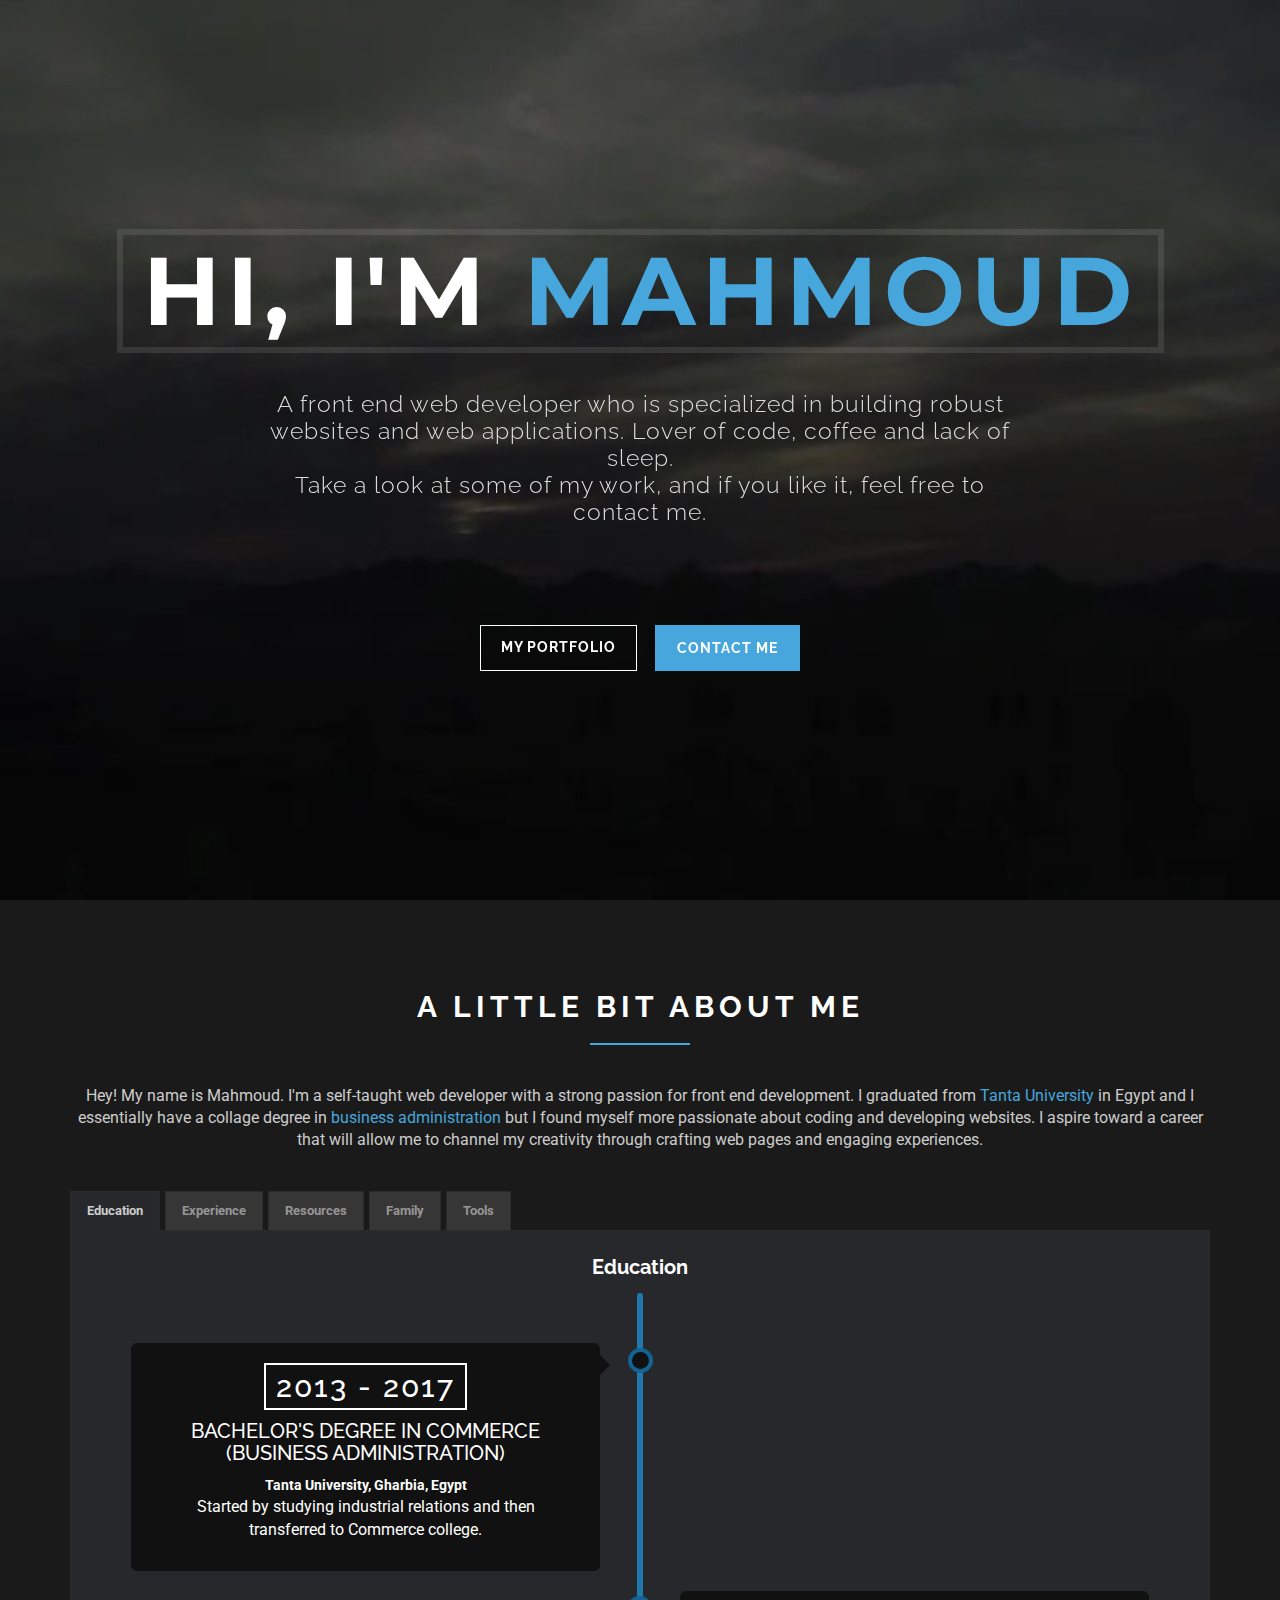
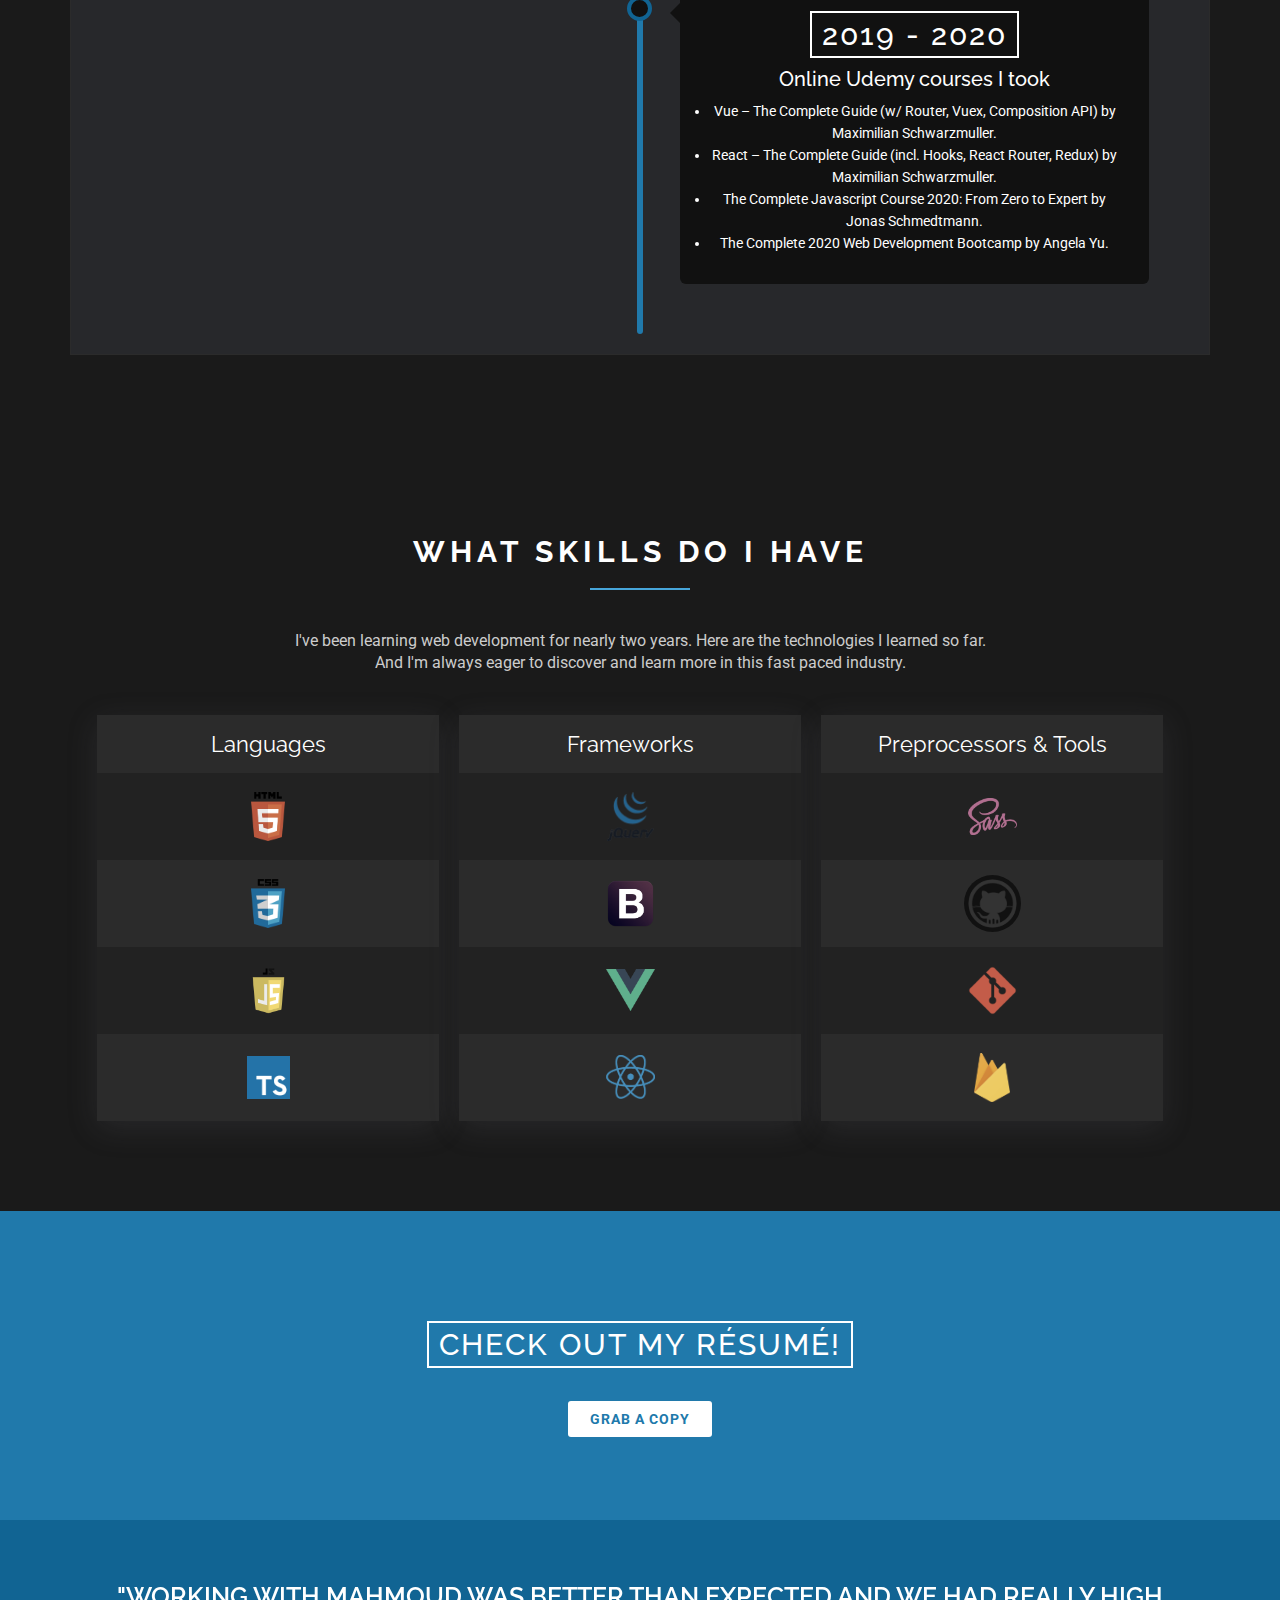
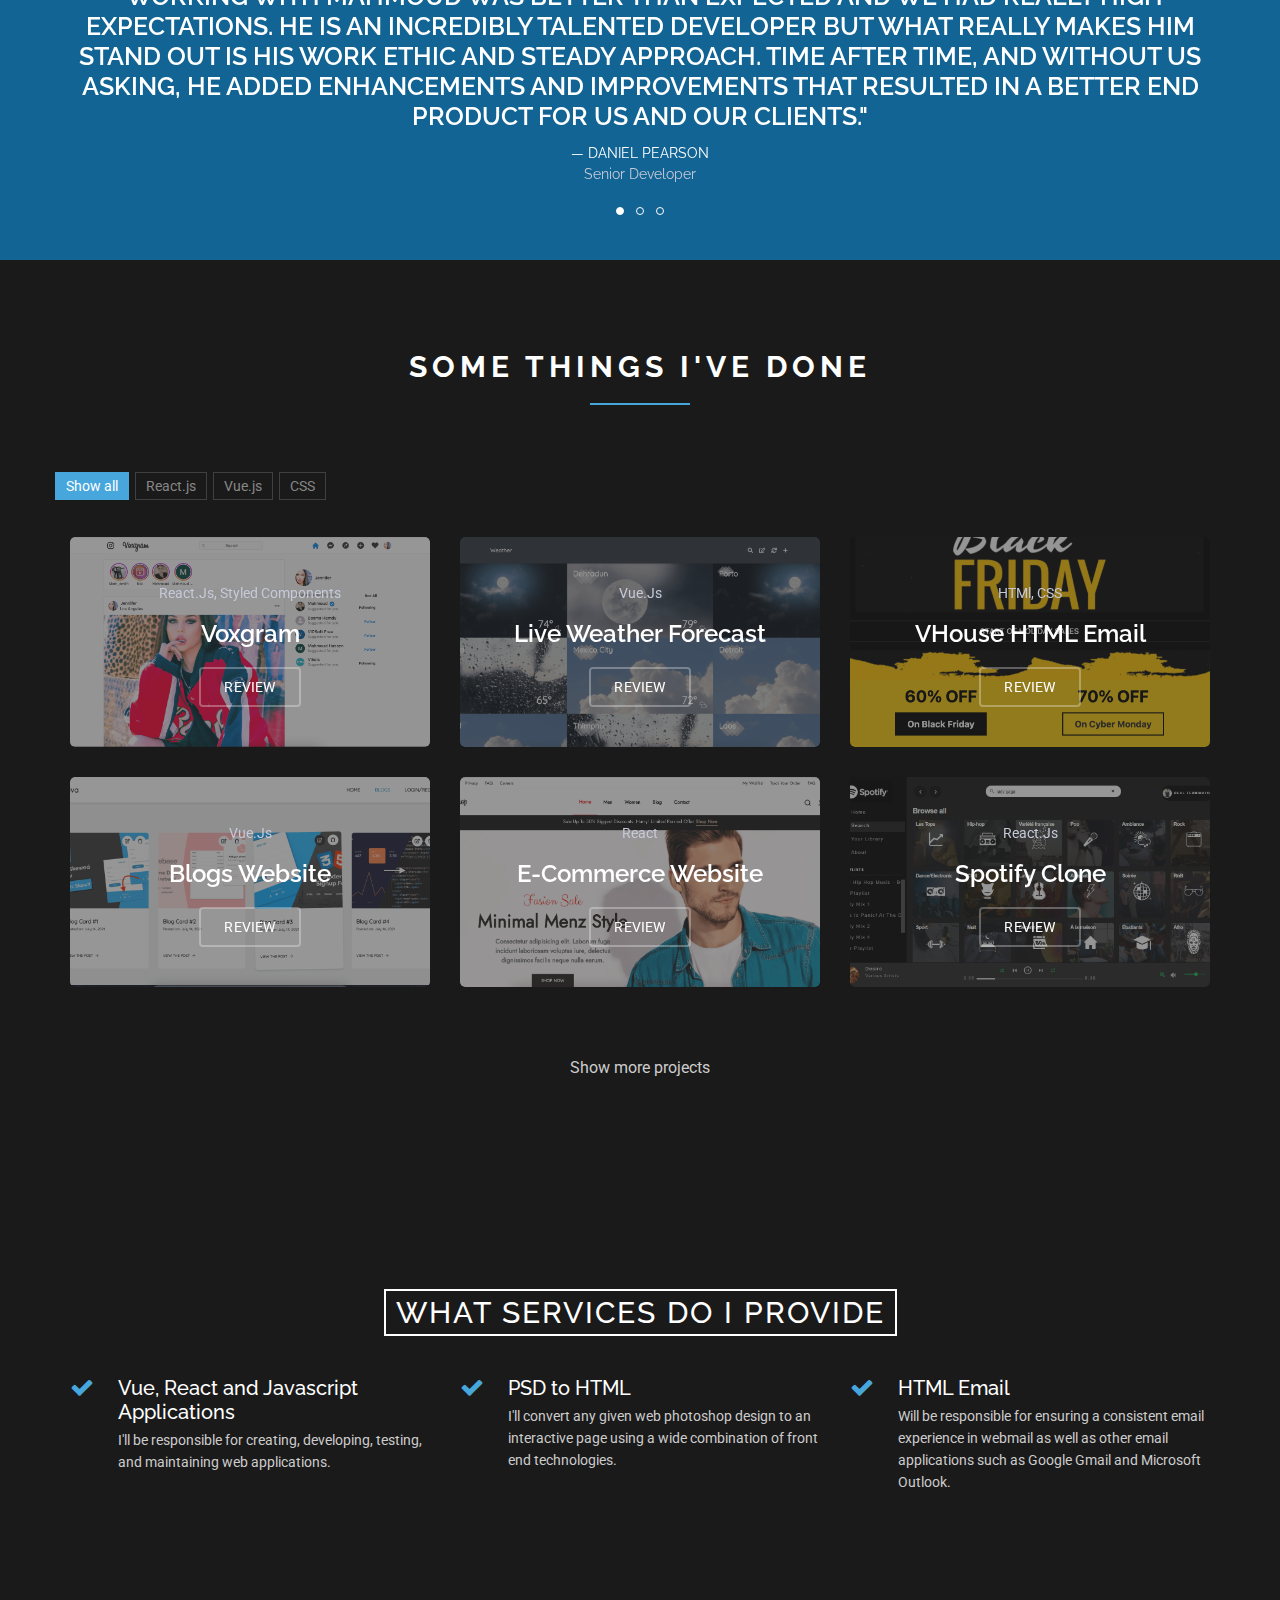
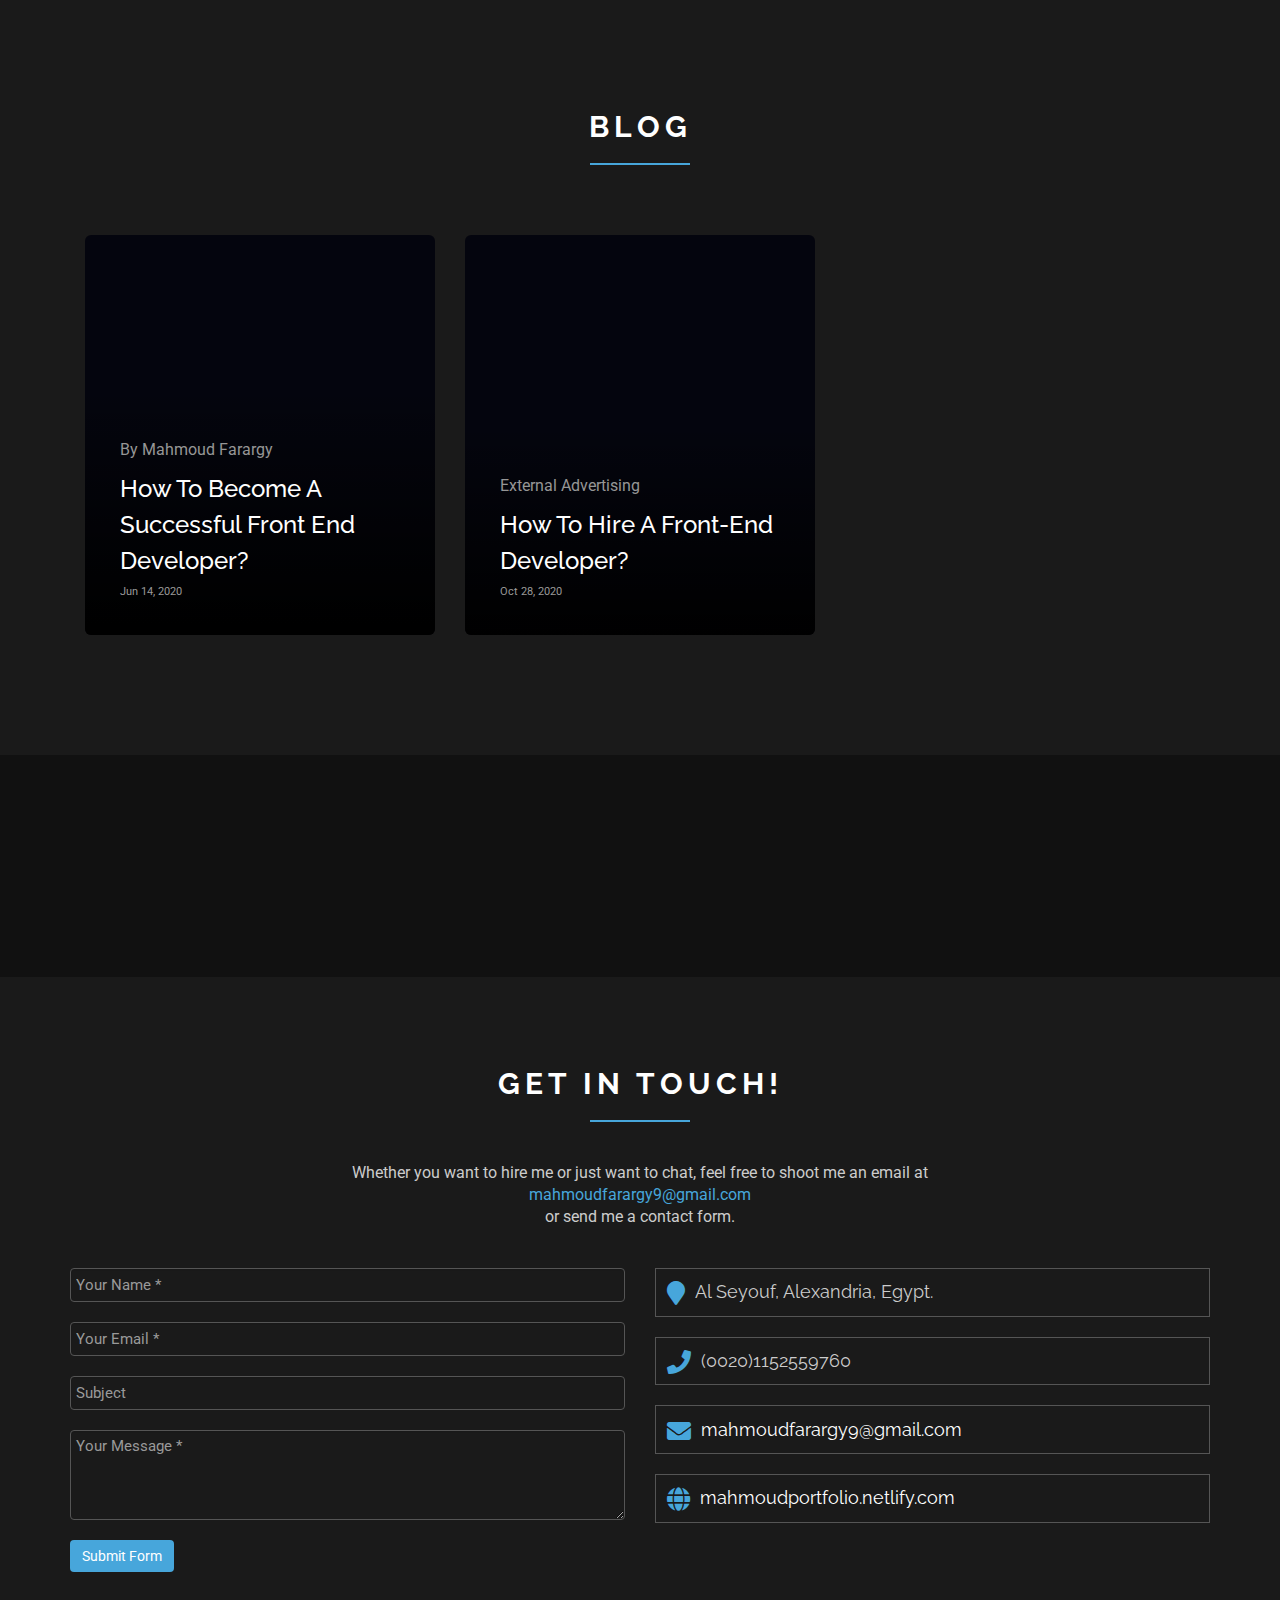
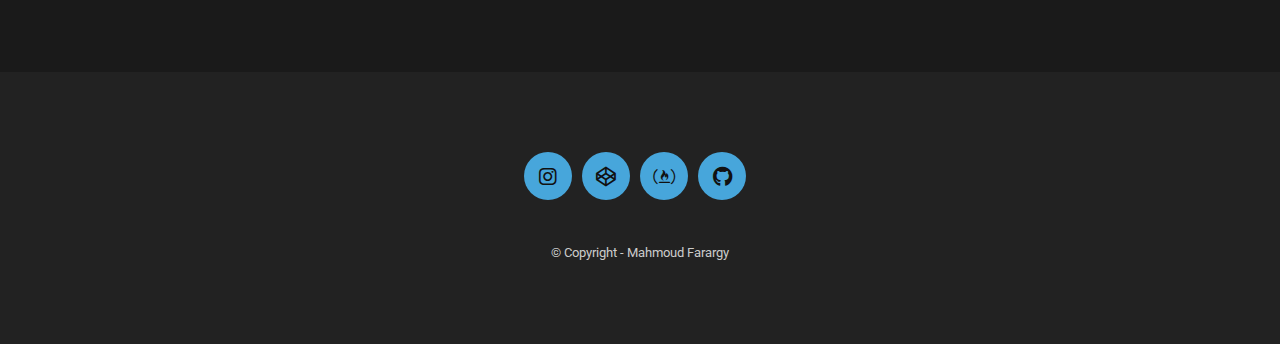
<file: index.html>
<!DOCTYPE html>
<html lang="en">
<head>
    <meta charset="utf-8">
    <meta lang="en">
    <title>Mahmoud Farargy | Front-End Developer</title>
    <meta name="viewport" content="width=device-width, initial-scale=1.0">
    <meta name="keywords" content="Mahmoud Farargy | Front-End Developer | front end web developer | web developer | El-farargy">
    <meta name="author" content="Mahmoud Farargy">
    <meta name="description" content="Mahmoud Farargy | Front-End Developer | front end web developer | web developer | El-farargy">
    <style data-styled ="active" data-styled-version="5.1.0"></style>
    <!-- Icon -->
    <meta name="icon" sizes="210x210" href="images/logo.jpg" />
    <!--[if lt IE 9]>
	<script src="js/html5shiv.js"></script>
	<![endif]-->


    <!-- CSS Files
    ================================================== -->
    <link rel="stylesheet" async href="css/main.css" type="text/css">
    <link rel="stylesheet" async  href="css/splideCSS-min.css" type="text/css">
    <link rel="stylesheet" async href="web-fonts-with-css/css/fontawesome-all.css" type="text/css">
    <!-- <link rel="stylesheet" href="css/plugin.css" type="text/css"> -->
    <link rel="stylesheet" async href="css/color.css" type="text/css">
    <link rel="stylesheet" async href="./font-awesome/css/font-awesome.min.css" type="text/css">

    <!-- Javascript Files
    ================================================== -->
    <script>(function(w,d,s,l,i){w[l]=w[l]||[];w[l].push({'gtm.start':
        new Date().getTime(),event:'gtm.js'});var f=d.getElementsByTagName(s)[0],
        j=d.createElement(s),dl=l!='dataLayer'?'&l='+l:'';j.async=true;j.src=
        'https://www.googletagmanager.com/gtm.js?id='+i+dl;f.parentNode.insertBefore(j,f);
        })(window,document,'script','dataLayer','GTM-WNNLD95');</script>
    <script defer src="js/axios.min.js"></script>
    <script defer src="js/splideJS-min.js"></script>
    <script defer src="js/jquery.min.js"></script>
    <script defer src="js/bootstrap.min.js"></script>
    <!-- <script src="js/jquery.isotope.min.js"></script>
    <script src="js/jquery.prettyPhoto.js"></script>
    <script src="js/easing.js"></script>
    <script src="js/jquery.ui.totop.js"></script>
    <script src="js/ender.js"></script>
    <script src="js/jquery.flexslider-min.js"></script>
    <script src="js/jquery.scrollto.js"></script>
    <script src="js/supersized.3.2.7.min.js"></script>
    <script  src="js/filtergallery.js"></script>
    <script defer src="js/validation.js"></script>
    <script defer src="js/customJS.js"></script> -->

    <!-- SLIDER REVOLUTION SCRIPTS  -->
    <!-- <script type="text/javascript" src="rs-plugin/js/jquery.themepunch.plugins.min.js"></script> -->
    <!-- <script type="text/javascript" src="rs-plugin/js/jquery.themepunch.revolution.min.js"></script> -->
    <!-- <script src="js/rev-setting-1.js"></script> -->
</head>

<body id="homepage" class="dark">
    <noscript><iframe src="https://www.googletagmanager.com/ns.html?id=GTM-WNNLD95"
        height="0" width="0" style="display:none;visibility:hidden"></iframe>
    </noscript>
    <div class="loader"></div>
    <div id="wrapper">
        <!-- header begin -->
        <header>
            <div class="container">
                <span id="menu-btn"></span>
                
                <div id="logo">
                    <div class="inner">
                        <a href="index.html">
                            <img loading="lazy" src="images/logo2.jpg" width="53" height="45" alt="logo"></a>
                    </div>
                </div>

                <!-- mainmenu begin -->
                <nav>
                    <!-- Day/Night Switch -->
                    <label id="dNSwitch" for="sliderCheckbox" class="switch">
                        <input type="checkbox" id="sliderCheckbox">
                        <span class="slider round"></span>
                    </label>
                    <!-- Navigations Links -->
                    <ul id="mainmenu">

                        <li><a href="#revolution-slider">Home</a></li>
                        <li><a href="#page-about">About</a></li>
                        <li><a href="#page-skills">Skills</a></li>
                        <li><a href="#page-work">Work</a></li>
                        <li><a href="#page-contact">Contact</a></li>
                        <li class="dropdown">
                            <a  class="dropdown-toggle text-uppercase css-btn-nav-config nav-link" style="cursor:pointer;">Certifications</a>
                            <ul class="dropdown-menu add-box-shadow">
                                <!-- <li class="dropdown-item"><a href="./CV/Work_Certificate_03_09_2021.jpg" target="_blank" rel="noopener">Work Experience</a></li> -->
                                <li class="dropdown-item"><a href="./CV/ETSNGTCR_0000000033555268.pdf" target="_blank" rel="noopener">TOFEL iBT</a></li>
                                <li class="dropdown-item"><a href="https://www.freecodecamp.org/certification/farargy/responsive-web-design" target="_blank" rel="noopener">Responsive Web Design</a></li>
                                <li class="dropdown-item"><a href="https://www.freecodecamp.org/certification/farargy/javascript-algorithms-and-data-structures" target="_blank" rel="noopener">JavaScript Algorithms & <br>Data Structures </a></li>
                                <li class="dropdown-item"><a href="https://www.freecodecamp.org/certification/farargy/front-end-libraries" target="_blank" rel="noopener">Front End Libraries</a></li>
                            </ul>
                        </li>
                        <li><a href="blog.html">Blog</a></li>
                    </ul>
                </nav>
                <!-- mainmenu close -->


            </div>
        </header>
        <!-- header close -->


        <!-- revolution slider begin -->
        <div class="fullwidthbanner-container flex-column">
            <!--  BACKGROUND IMAGE -->
            <!-- <img class="mobile-only bg-cover w-100 h-100" style="opacity: 0.5;" src="images/coffee-laptop-min.jpg">  -->
                <div class="video-overlay desktop-only"></div>
                <video class="bg-video bg-cover desktop-only w-100 h-100" autoplay="autoplay" loop autobuffer="autobuffer" muted poster="">
                    <!-- <source src="videos/video.mp4" type="video/mp4" /> -->
                    <source src="videos/0352_morningsun_540.webm" type="video/webm" />
                    <source src="videos/0352_morningsun_540.ogv" type="video/ogg" />
                </video> 

            <div id="revolution-slider">
                <ul>
                    <li data-transition="fade" data-slotamount="10" data-masterspeed="200" data-thumb="images-slider/thumbs/thumb1.jpg">
                       
                        
                        <div class="banner-inner flex-column flex-center">
                            <h1 class="tp-caption ultra-big-white customin customout start intro-container"
                                data-x="center"
                                data-y="center"
                                data-customin="x:0;y:0;z:0;rotationX:90;rotationY:0;rotationZ:0;scaleX:1;scaleY:1;skewX:0;skewY:0;opacity:0;transformPerspective:200;transformOrigin:100% 0%;"
                                data-customout="x:0;y:0;z:0;rotationX:0;rotationY:0;rotationZ:0;scaleX:0.75;scaleY:0.75;skewX:0;skewY:0;opacity:0;transformPerspective:600;transformOrigin100% 50%;"
                                data-speed="400"
                                data-start="400"
                                data-easing="easeInOutExpo"
                                data-endspeed="300">
                                Hi, I'm <span class="id-color">mahmoud</span>
                            </h1>

                            <div class="tp-caption sfr teaser"
                                data-x="center"
                                data-y="336"
                                data-speed="400"
                                data-start="800"
                                data-easing="easeInOutExpo">
                                A front end web developer who is specialized in building robust websites and web applications. Lover of code, coffee and lack of sleep. <br/> Take a look at some of my work, and if you like it, feel free to contact me.
                            </div>

                            <div class="tp-caption lfb flex-row"
                                data-x="center"
                                data-y="390"
                                data-speed="400"
                                data-start="1200"
                                data-easing="easeInOutExpo">
                                <a href="#page-work" class="btn-slider mr-3">My portfolio</a>&nbsp;&nbsp;
                                <a href="#page-contact" class="btn-slider solid">Contact me</a>
                            </div>
                        </div>
                    </li>

                    <!-- <li data-transition="fade" data-slotamount="10" data-masterspeed="200" data-thumb="images-slider/thumbs/thumb1.jpg">
                        <img src="images/coffee-laptop-min.jpg">
                        <div class="tp-caption ultra-big-white customin customout start"
                            data-x="center"
                            data-y="center"
                            data-customin="x:0;y:0;z:0;rotationX:90;rotationY:0;rotationZ:0;scaleX:1;scaleY:1;skewX:0;skewY:0;opacity:0;transformPerspective:200;transformOrigin:50% 0%;"
                            data-customout="x:0;y:0;z:0;rotationX:0;rotationY:0;rotationZ:0;scaleX:0.75;scaleY:0.75;skewX:0;skewY:0;opacity:0;transformPerspective:600;transformOrigin:50% 50%;"
                            data-speed="400"
                            data-start="400"
                            data-easing="easeInOutExpo"
                            data-endspeed="300">
                            Tit<span class="id-color">le</span>
                        </div>

                        <div class="tp-caption sfr teaser"
                            data-x="center"
                            data-y="336"
                            data-speed="400"
                            data-start="800"
                            data-easing="easeInOutExpo">
                            Lorem ipsum, dolor sit amet consectetur adipisicing elit. Dolore laborum atque totam quidem. Laboriosam, debitis!
                        </div>

                        <div class="tp-caption lfb"
                            data-x="center"
                            data-y="390"
                            data-speed="400"
                            data-start="1200"
                            data-easing="easeInOutExpo">
                            <a href="#" class="btn-slider">Our Services</a>&nbsp;&nbsp;
                            <a href="#" class="btn-slider solid">Learn More</a>
                        </div>
                    </li> -->
                </ul>
            </div>
        </div>
        <!-- revolution slider close -->
                <!-- <img class="w-100 h-100" src="images/coffee-laptop-min.jpg"> -->

        <!-- content begin -->
        <div id="content" class="no-bottom no-top">

            <!-- about me section begin -->
            <section id="page-about">
                <div class="container">
                    <div class="row">
                        <div class="col-md-12 text-center">
                            <h1 class="animated" data-animation="fadeInLeft">A LITTLE BIT ABOUT ME
                        	<span class="small-border"></span>
                            </h1>
                            <p class="animated" data-animation="fadeIn">
                                Hey! My name is Mahmoud. I'm a self-taught web developer with a strong passion for front end
                                development. I graduated from <a href="https://tanta.edu.eg/en/" target="_blank" rel="noopener"><span>Tanta University</span></a> in Egypt and I essentially have a collage degree in <a href="http://com.tanta.edu.eg/en/stu-incom.aspx" target="_blank" rel="noopener"><span>business administration</span></a> but I found myself more passionate
                                about coding and developing websites. I aspire toward a career that will allow me to channel my creativity through crafting
                                web pages and engaging experiences.
                            </p>
                            <div class="spacer-single"></div>
                            
                        <div class="de_tab">
                            <ul class="de_nav">
                                <li><span class="active">Education</span></li>
                                <li><span>Experience</span></li>
                                <li><span>Resources</span></li>
                                <li><span>Family</span></li>
                                <li><span>Tools</span></li>
                            </ul>
    
                            <div class="de_tab_content">
    
                                <summary id="tab1">
                                    <h5 class="mb-4 text-align-start">Education</h5>
                                    <div class="timeline-main">
                                        <div class="timeline-container timeline-left">
                                          <div class="timeline-content">
                                            <h2>2013 - 2017</h2>
                                            <h3>BACHELOR'S DEGREE IN COMMERCE
                                                (BUSINESS ADMINISTRATION)</h3>
                                            <strong>Tanta University, Gharbia, Egypt</strong>
                                            <p>Started by studying industrial relations and then
                                                transferred to Commerce college.</p>
                                          </div>
                                        </div>
                                        <div class="timeline-container timeline-right">
                                          <div class="timeline-content">
                                            <h2>2019 - 2020</h2>
                                            <h3>Online Udemy courses I took</h3>
                                            <ul>
                                                <li class="bullet--1">Vue – The Complete Guide (w/ Router, Vuex,
                                                    Composition API) by Maximilian
                                                    Schwarzmuller.</li>
                                                <li class="bullet--1">React – The Complete Guide (incl. Hooks,
                                                    React Router, Redux) by Maximilian
                                                    Schwarzmuller.</li>
                                                <li class="bullet--1">The Complete Javascript Course 2020: From
                                                    Zero to Expert by Jonas Schmedtmann.</li>
                                                    <li class="bullet--1">The Complete 2020 Web Development
                                                        Bootcamp by Angela Yu.</li>
                                            </ul>
                                          </div>
                                        </div>
                                      </div>
                                </summary>
    
                                <summary id="tab2">
                                    <h5 class="mb-4 text-align-start">Work Experience</h5>
                                    <div class="timeline-main">
                                        <div class="timeline-container timeline-left">
                                          <div class="timeline-content">
                                            <h2>2020 - 2021</h2>
                                            <h3>ProwCrew</h3>
                                            <strong>Front-end developer, Alexandria, Egypt</strong>
                                            <ul>
                                                <li class="bullet--1">Implemented enhancements that improved
                                                    web functionality and responsiveness.</li>
                                                <li class="bullet--1">Worked closely with programmers and
                                                    backend developers to meet project
                                                    requirements, goals, and desired functionality.</li>
                                                <li class="bullet--1">Developed App using Vue.js, Electron.js,
                                                    Javascript, CSS, SCSS, and HTML.</li>  
                                            </ul>
                                           
                                          </div>
                                        </div>
                                      </div>
                                </summary>
    
                                <summary id="tab3">
                                       
                                        <article>
                                            <h5 class="mb-4">Resources that have helped me throughout my self-teaching process</h5>
                                            <h6 style="font-weight:bold;"><i class="fas fa-chevron-right"></i> Udemy courses:</h6>
                                               <p>These courses were highly effective and advantageous, they have played a huge part in helping me reach the level of knowledge where I'm at now as they provided a full in-depth curriculum of each language and framework with an excellent explanation of each lesson in a way that is understandable and easy to follow.<br>
                                                I've bought a variety of Udemy courses from different instructors, watched them, understood each point presented and applied what I've learned in my text editor.
                                               </p> 
                                            
                                            <h6 style="font-weight:bold;"><i class="fas fa-chevron-right"></i> FreeCodeCamp website:</h6>
                                                <p>
                                                I've actually spent countless hours learning on this website alone. In this period, I managed to completely
                                                finish the client-side section and the challenges that are provided there. The hardest part was the intermediate Javascript algorithms but I absolutely enjoyed every second of that time and got familiar with solving problems and knew that in order to unravel the most complex algorithm you must divide it into little chucks then solve each part individually and eventually create the entire picture which is the web application that's intended to be done. <a href="https://www.freecodecamp.org/farargy" target="_blank" rel="noopener"><span>My timeline on freecodecamp</span></a>
                                                </p>
                        
                                            <h6 style="font-weight:bold;"><i class="fas fa-chevron-right"></i> Youtube Tutorials:</h6>
                                                <p>
                                                   Before learning a language or framework I like to check out crash courses about it on YouTube to understand its basic concepts then gradually pave my way for learning more advanced concepts and dive deeper in it from there.<br>
                                                   Also, I used to refer to online tutorials whenever I get stuck in making a certain effect or feature then I make sure to get a full grasp of it so I can apply it without problems next time.
                                                </p>
                                            
                                            <h6 style="font-weight:bold;"><i class="fas fa-chevron-right"></i> Online Articles & PDFs:</h6>
                                                <p>
                                                   In my spare time, I like to read articles about the web development industry, how the internet works and how to implement some features into a web page or make an element appear in a certain way.
                                                </p>
                                        </article>
                              
                                </summary>
    
                                <summary id="tab4">
                                    <article>
                                        <h5 class="mb-4">A little bit about my family</h5>
                                        <p>I am a son of two amazing parents. My dad is a doctor and my mom is a social worker, I have three sisters we show to each other nothing but respect and love.</p>
                                    </article>
                                </summary>

                                <summary id="tab5">
                                   
                                    <article>
                                        <h5 class="mb-4">Tools That I use</h5>
                                        <h6 style="font-weight:bold;"><i class="fas fa-chevron-right"></i> Devices:</h6>
                                        <p>- MacBook Air (Retina, 13-inch, 2020) 500GB Silver</p>
                                        <p>- Dell U3818DW Monitor</p>
                                        <h6 style="font-weight:bold;"><i class="fas fa-chevron-right mt-2"></i> Software:</h6>
                                        <p>- Visual Studio Code</p>
                                        <p>- Chrome Developer Tools</p>
                                        <p>- Node</p>
                                        <p>- Git</p>
                                    </article>
                                </summary>
    
                            </div>
    
                        </div>
                        </div>
                     
                    </div>
                </div>
            </section>
            <!-- about me section close -->



            <!-- pricing section begin -->
            <section id="page-skills" data-speed="5" data-type="background">
                <div class="container">
                    <div class="row">
                        <div class="col-md-12 text-center">
                            <h1 class="animated" data-animation="fadeInLeft">What skills do I have
                        	<span class="small-border"></span>
                            </h1>
                            <p class="animated" data-animation="fadeIn">
                                I've been learning web development for nearly two years. Here are the technologies I learned so far.<br>
                                And I'm always eager to discover and learn more in this fast paced industry.
                            </p>
                            <div class="spacer-single"></div>
                            <div class="pricing-3-col flex-row skills-container pricing-dark animated" data-animation="fadeInUp">
                                <!-- pricing box begin -->
                                <div class="pricing-box skills-box">
                                    <ul>
                                        <li class="title-row">
                                            <h4>Languages</h4>
                                        </li>
                                        <li class="price-row" title="HTML">
                                            <img loading="lazy" height="57" width="57" src="images/skills/html.png" alt="HTML skill" />
                                            <!-- <span>HTML</span> -->
                                        </li>
                                        <li class="title-row" title="CSS">
                                            <img loading="lazy" height="57" width="57" src="images/skills/css.png" alt="CSS skill"/>
                                            <!-- <span>CSS</span> -->
                                        </li>
                                        <li class="price-row" title="Javascript">
                                            <img loading="lazy" height="57" width="57" src="images/skills/js.png" alt="Javascript skill"/>
                                            <!-- <span>Javascript</span> -->
                                        </li>
                                        <li class="title-row" title="Typescript">
                                            <img loading="lazy" height="57" width="57" src="images/skills/typescript.png" alt="Typescript skill"/>
                                            <!-- <span>Typescript</span> -->
                                        </li>
                                        <!-- <li class="empty-row desktop-only"></li> -->
                                    </ul>
                                </div>
                                <!-- pricing box close -->

                                <!-- pricing box begin -->
                                <div class="pricing-box skills-box">
                                    <ul>
                                        <li class="title-row">
                                            <h4>Frameworks</h4>
                                        </li>
                                        <li class="price-row" title="jQuery">
                                            <img loading="lazy" height="57" width="57" src="images/skills/jquery.png" alt="jQuery skill"/>
                                            <!-- <span>jQuery</span> -->
                                        </li>
                                        <li title="Bootstrap">
                                            <img loading="lazy" height="57" width="57" src="images/skills/bootstrap.png" alt="Bootstrap skill"/>
                                            <!-- <span>bootstrap</span> -->
                                        </li>
                                        <li class="price-row" title="Vue.js">
                                            <img loading="lazy" height="57" width="57" src="images/skills/vue.png" alt="Vue.js skill"/>
                                            <!-- <span>Vue.js</span> -->
                                        </li>
                                        <li class="title-row" title="React.js">
                                            <img loading="lazy" height="57" width="57" src="images/skills/react.png" alt="React.js skill"/>
                                            <!-- <span>React.js</span> -->
                                        </li>
                                    </ul>
                                </div>
                                <!-- pricing box close -->

                                <!-- pricing box begin -->
                                <div class="pricing-box skills-box">
                                    <ul>
                                        <li class="title-row">
                                            <h4>Preprocessors & Tools</h4>
                                        </li>
                                        <li class="price-row" title="SASS">
                                            <img loading="lazy" height="57" width="57" src="images/skills/sass.png" alt="SASS skill"/>
                                            <!-- <span>SASS</span> -->
                                        </li>
                                        <li title="Github">
                                            <img loading="lazy" height="57" width="57" src="images/skills/github.png" style="background-color: #111; border-radius: 50%;" alt="Github skill"/>
                                            <!-- <span>Github</span> -->
                                        </li>
                                        <li class="price-row" title="Git">
                                            <img loading="lazy" height="57" width="57" src="images/skills/git.png" alt="GIT skill"/>
                                            <!-- <span>Git</span> -->
                                        </li>
                                        <li title="Firebase">
                                            <img loading="lazy" height="57" width="57" src="images/skills/firebase.png" alt="Firebase skill"/>
                                            <!-- <span>Firebase</span> -->
                                        </li>
                                    </ul>
                                </div>
                                <!-- pricing box close -->

                                <div class="clearfix"></div>

                            </div>
                        </div>

                    </div>
                </div>
            </section>
            <!-- pricing section close -->


            <!-- include section begin -->
            <section id="page-include" data-speed="10" data-type="background">
                <div class="container">
                    <div class="row">
                        <div class="col-md-12 text-center">
                            <h2 class="animated resume-header" data-animation="fadeInLeft">CHECK OUT MY RÉSUMÉ!</h2>
                            <div class="spacer-single"></div>
                            <a class="secondary-btn text-center animated" data-animation="fadeInUp" href="./CV/my-cv.pdf" target="_blank" rel="noopener">Grab a copy</a>
                        </div>
                    </div>
                </div>
            </section>
            <!-- include section close -->

            <!-- testimonial section begin -->
            <section id="testimonial-full" class="bg-id-color" data-speed="8" data-type="background">
                <div class="spacer-double"></div>
                <div class="container">
                    <div class="row">

                        <div class="flexslider testi-slider animated" data-animation="fadeInDown">
                            <ul class="slides">
                                <li>
                                    <blockquote>"Working with Mahmoud was better than expected and we had really high expectations. He is an incredibly talented developer but what really makes him stand out is his work ethic and steady approach. Time after time, and without us asking, he added enhancements and improvements that resulted in a better end product for us and our clients."<small>Daniel Pearson</small><span>Senior Developer</span></blockquote>
                                </li>
                                <li>
                                    <blockquote>"Mahmoud's talent and experience proved immensely valuable for our latest web project. He was involved from the very beginning, providing advice and guidance even before we signed the proposal. The work we received from him was top-notch, thoroughly documented, and full of touches that show his commitment to quality. I can't recommend him highly enough."<small>Micheal Hyypolite</small><span>Fullstack Developer</span></blockquote>
                                </li>
                                <li>
                                    <blockquote>"It has been a real pleasure working with Mahmoud. He has been very professional and very clear in all communications, which I appreciate.."<small>Hassen Magdy</small><span>My Ex boss - Lead Developer</span></blockquote>
                                </li>
                            </ul>
                        </div>

                    </div>
                    <div class="spacer-double"></div>
                </div>

            </section>
            <!-- testimonial section begin -->

            <!-- services section begin -->
            <section id="page-work" data-speed="8" data-type="background">
                <div class="container">
                    <div class="row">
                        <div class="col-md-12 text-center">
                            <h1 class="animated" data-animation="fadeInLeft">Some Things I've done
                        	<span class="small-border"></span>
                            </h1>
                            <div class="spacer-single"></div>
                        </div>
                        <div class="animated" data-animation="fadeInRight">
                            <div >
                                <ul id="filters">
                                    <li><a href="#" data-filter="*" class="selected">Show all</a></li>
                                    <li><a href="#" data-filter=".react">React.js</a></li>
                                    <li><a href="#" data-filter=".vue">Vue.js</a></li>
                                    <li><a href="#" data-filter=".css">CSS</a></li>
                                </ul>
            
                            </div>
                        </div>
                        <div id="gallery" class="gallery">
                        <!-- feature box begin -->
                        <div class="feature-box-small-icon-2 col-lg-4 col-md-6 col-sm-6 col-12 item react">
                            <div class="work-project-container animated"  data-animation="fadeInLeft">
                                <div class="work-project-inner">
                                    <div class="work-project-thumbnail" style="background-image: url(./projects_images/instagram-clone/Capture1.png);"></div>
                                </div>
                                <div class="work-project-content">
                                    <p>React.js, Styled Components</p>
                                    <h4>Voxgram</h4>
                                    <div class="primary-btn-box">
                                        <button data-toggle="modal" data-target="#instaClone">Review</button>
                                    </div>
                                </div>
                            </div>
                        </div>
                        <!-- feature box close -->

                        <!-- feature box begin -->
                        <div class="feature-box-small-icon-2 col-lg-4 col-md-6 col-sm-6 col-12 item vue">
                            <div class="work-project-container animated"  data-animation="fadeInLeft">
                                <div class="work-project-inner">
                                    <div class="work-project-thumbnail" style="background-image: url(./projects_images/weather/Capture1.png);"></div>
                                </div>
                                <div class="work-project-content">
                                    <p>Vue.js</p>
                                    <h4>Live Weather Forecast</h4>
                                    <div class="primary-btn-box">
                                        <button data-toggle="modal" data-target="#weatherApp">Review</button>
                                    </div>
                                </div>
                            </div>
                        </div>
                        <!-- feature box close -->

                        <!-- feature box begin -->
                        <div class="feature-box-small-icon-2 col-lg-4 col-md-6 col-sm-6 col-12 item css">
                            <div class="work-project-container animated"  data-animation="fadeInLeft">
                                <div class="work-project-inner">
                                    <div class="work-project-thumbnail" style="background-image: url(./projects_images/vHouse/Capture1.png);"></div>
                                </div>
                                <div class="work-project-content">
                                    <p>HTMl, CSS</p>
                                    <h4>VHouse HTML Email</h4>
                                    <div class="primary-btn-box">
                                        <button data-toggle="modal" data-target="#vHouse">Review</button>
                                    </div>
                                </div>
                            </div>
                        </div>
                        <!-- feature box close -->
                        <!-- feature box begin -->
                              <div class="feature-box-small-icon-2 col-lg-4 col-md-6 col-sm-6 col-12 item vue">
                                <div class="work-project-container animated"  data-animation="fadeInLeft">
                                        <div class="work-project-inner">
                                                <div class="work-project-thumbnail" style="background-image: url(./projects_images/blogiva/Capture1.png);"></div>
                                        </div>
                                        <div class="work-project-content">
                                                <p>Vue.js</p>
                                                <h4>Blogs Website</h4>
                                            <div class="primary-btn-box">
                                                <button data-toggle="modal" data-target="#blogiva">Review</button>
                                            </div>
                                        </div>
                                </div>
                            </div>
                         <!-- feature box close -->
                        <!-- feature box begin -->
                        <div class="feature-box-small-icon-2 col-lg-4 col-md-6 col-sm-6 col-12 item react">
                            <div class="work-project-container animated"  data-animation="fadeInLeft">
                                    <div class="work-project-inner">
                                            <div class="work-project-thumbnail" style="background-image: url(./projects_images/luxashop/Capture1.png);"></div>
                                    </div>
                                    <div class="work-project-content">
                                            <p>React</p>
                                            <h4>E-commerce Website</h4>
                                        <div class="primary-btn-box">
                                            <button data-toggle="modal" data-target="#luxashop">Review</button>
                                        </div>
                                    </div>
                            </div>
                        </div>
                     <!-- feature box close -->
                     <!-- feature box begin -->
                        <div class="feature-box-small-icon-2 col-lg-4 col-md-6 col-sm-6 col-12 item react">
                            <div class="work-project-container animated"  data-animation="fadeInLeft">
                                <div class="work-project-inner">
                                    <div class="work-project-thumbnail" style="background-image: url(./projects_images/spotify-clone/Capture1.jpg);"></div>
                                </div>
                                <div class="work-project-content">
                                    <p>React.js</p>
                                    <h4>Spotify Clone</h4>
                                    <div class="primary-btn-box">
                                        <button data-toggle="modal" data-target="#spotifyClone">Review</button>
                                    </div>
                                </div>
                            </div>
                        </div>
                        <!-- feature box close -->
                        </div>
                        <p class="animated direct-link" data-animation="fadeIn">
                            <a class="more-projects-link" href="./more_projects.html">Show more projects</a>
                        </p>
                    </div>
                </div>
            </section>
        
            <!-- services section close -->



            <!-- why-choose-us section begin -->
            <section id="page-why-choose-us" data-speed="10" data-type="background">
                <div class="container">
                    <div class="row">
                        <div class="col-md-12 text-center">
                            <h2 class="animated" data-animation="fadeInLeft">What services do I provide
                            </h2>
                            <div class="spacer-single"></div>
                        </div>
                        
                        <!-- feature box begin -->
                        <div class="feature-box-small-icon-2 col-md-4 animated" data-animation="fadeInLeft">
                            <div class="inner">
                                <i class="fa fa-check"></i>
                                <div class="text">
                                    <h3>Vue, React and Javascript Applications</h3>
                                    I'll be responsible for creating, developing, testing, and maintaining web applications.
                                </div>
                            </div>
                        </div>
                        <!-- feature box close -->

                        <!-- feature box begin -->
                        <div class="feature-box-small-icon-2 col-md-4 animated" data-animation="fadeInLeft">
                            <div class="inner">
                                <i class="fa fa-check"></i>
                                <div class="text">
                                    <h3>PSD to HTML</h3>
                                    I'll convert any given web photoshop design to an interactive page using a wide combination of front end technologies.
                                </div>
                            </div>
                        </div>
                        <!-- feature box close -->

                        <!-- feature box begin -->
                        <div class="feature-box-small-icon-2 col-md-4 animated" data-animation="fadeInLeft">
                            <div class="inner">
                                <i class="fa fa-check"></i>
                                <div class="text">
                                    <h3>HTML Email</h3>
                                    Will be responsible for ensuring a consistent email experience in webmail as well as other email applications such as Google Gmail and Microsoft Outlook.
                                </div>
                            </div>
                        </div>


                    </div>
                </div>
            </section>
            <!-- why-choose-me section close -->

            <!-- blog section begin -->
            <section id="page-team" data-speed="8" data-type="background">
                <div class="container">
                    <div class="row">
                        <div class="col-md-12 text-center">
                            <h1 class="animated" data-animation="fadeInLeft">Blog
                        	<span class="small-border"></span>
                            </h1>
                           <div class="blog-container">
                                <ul class="blog-inner">
                                    <!-- blog start -->
                                    <li class="col-lg-4 col-md-6 col-sm-6 col-12 animated" data-animation="fadeInLeft">
                                        <div class="blog blog-item">
                                            <div class="blog-item-thumbnail">
                                                <div class="blog-item-bg">
                                                    <img loading="lazy" src="images/student_typing_keyboard_text_woman_startup_business_people-710502-min.jpg" alt="woman typing"/>
                                                </div>
                                            </div>
                                            <div class="blog-item-brief">
                                                <p>By Mahmoud Farargy</p>
                                                <h4>How to become a successful front end developer?</h4>
                                                <small class="text-muted">Jun 14, 2020</small>

                                                <div class="primary-btn-box blog-brief-btn">
                                                    <a href="./blogs/how_to_become_a_successful_front_end_developer.html" >Read more</a>
                                                </div>
                                            </div>
                                        </div>
                                    </li>
                                    <!-- blog end -->
                                    <!-- blog start -->
                                    <li class="col-lg-4 col-md-6 col-sm-6 col-12 animated" data-animation="fadeInRight">
                                        <div class="blog blog-item">
                                            <div class="blog-item-thumbnail">
                                                <div class="blog-item-bg">
                                                    <img loading="lazy" src="images/toptal2.png" alt="toptal"/>
                                                </div>
                                            </div>
                                            <div class="blog-item-brief">
                                                <p>External Advertising</p>
                                                <h4>How to hire a front-end developer?</h4>
                                                <small class="text-muted">Oct 28, 2020</small>

                                                <div class="primary-btn-box blog-brief-btn">
                                                     <a href="https://toptal.com/front-end#hiring-guide" target="_blank" rel="noopener">Read more</a>
                                                </div>
                                            </div>
                                        </div>
                                    </li>
                                    <!-- blog end -->
                                </ul>
                           </div>
                            <div class="spacer-single"></div>
                        </div>
                </div>
            </section>
            <!-- blg section close -->


            <!-- logo carousel section begin -->
            <section id="logo-full">
                <div class="container">
                    <!-- logo carousel -->
                    <div class="row">
                        <div class="flexslider logo-carousel">
                            <ul class="slides">
                                <li>
                                    <div class="col-md-2">
                                        <img loading="lazy" width="120" height="60" src="images/procrew.jpeg" class="pr-logo" alt="">
                                    </div>
                                </li>
                                <li>
                                    <div class="col-md-2">
                                        <img loading="lazy" width="120" height="60" src="images/logo/1.png" alt="">
                                    </div>
                                </li>
                                <li>
                                    <div class="col-md-2">
                                        <img loading="lazy" width="120" height="60" src="images/logo/2.png" alt="">
                                    </div>
                                </li>
                                <li>
                                    <div class="col-md-2">
                                        <img loading="lazy" width="120" height="60" src="images/logo/3.png" alt="">
                                    </div>
                                </li>
                                <li>
                                    <div class="col-md-2">
                                        <img loading="lazy" width="120" height="60" src="images/logo/4.png" alt="">
                                    </div>
                                </li>
                                <li>
                                    <div class="col-md-2">
                                        <img loading="lazy" width="120" height="60" src="images/logo/5.png" alt="">
                                    </div>
                                </li>
                                <li>
                                    <div class="col-md-2">
                                        <img loading="lazy" width="120" height="60" src="images/logo/6.png" alt="">
                                    </div>
                                </li>
                                
                            </ul>
                        </div>
                        <!-- logo carousel close -->
                    </div>
                </div>
            </section>
            <!-- logo carousel section close -->

            <!-- contact section begin -->
            <section id="page-contact">
                <div class="container">
                    <div class="row">
                        <div class="col-md-12 text-center">
                            <h1 class="animated" data-animation="fadeInLeft">GET IN TOUCH!
                        	<span class="small-border"></span>
                            </h1>
                            <p class="animated contact-invitation" data-animation="fadeIn">
                                Whether you want to hire me or just want to chat, feel free to shoot me an email at <br /> <a class="copyright2" href="mailto:mahmoudfarargy9@gmail.com">mahmoudfarargy9@gmail.com </a><br />
                                or send me a contact form.
                            </p>
                            <div class="spacer-single"></div>
                        </div>

                        <div class="col-md-6">

                            <form name="contactForm" id='contact_form' >
                                <div id='name_error' class='error'>Please enter your name.</div>
                                <div>
                                    <input type='text' name='name' id='name' class="form-control" placeholder="Your Name *">
                                </div>
                                <div id='email_error' class='error'>Please enter your valid E-mail ID.</div>
                                <div>
                                    <input type='text' name='email' id='email' class="form-control" placeholder="Your Email *">
                                </div>
                                <div id='subject_error' class='error'>Please enter the subject.</div>
                                <div>
                                    <input type='text' name='subject' id='subject' class="form-control" placeholder="Subject">
                                </div>
                                <div id='message_error' class='error'>Please enter your message.</div>
                                <div>
                                    <textarea name='message' id='message' class="form-control" placeholder="Your Message *"></textarea>
                                </div>
                                <div id='mail_success' class='success'>Your message has been sent successfully. Thanks for your feedback!</div>
                                <div id='mail_fail' class='error'>Sorry, error occured this time sending your message.</div>
                                <div id='mail_err' class='error'></div>
                                <p id='submit'>
                                    <input type='submit' id='send_message' value='Submit Form' class="btn btn-primary">
                                </p>
                            </form>

                        </div>

                        <div class="col-md-6">
                            <address>
                                <span><i class="fas fa-map-marker fa-lg"></i>Al Seyouf, Alexandria, Egypt.</span>
                                <span><i class="fas fa-phone fa-lg"></i>(0020)1152559760</span>
                                <span><i class="fas fa-envelope fa-lg"></i><a href="mailto:mahmoudfarargy9@gmail.com">mahmoudfarargy9@gmail.com</a></span>
                                <span><i class="fas fa-globe fa-lg"></i><a href="https://mahmoudportfolio.netlify.app" target="_blank" rel="noopener">mahmoudportfolio.netlify.com</a></span>
                            </address>
                        </div>
                    </div>
                </div>
            </section>
            <!-- contact section close -->




        </div>
        <!-- content close -->

        <!-- footer begin -->
        <footer>
            <div class="container">
                <div class="row">
                    <div class="col-md-12 text-center">
                        <div class="social-icons">
                            <a title="Instagram" href="https://www.instagram.com/codepugilist/" target="_blank" rel="noopener"><i class="fab fa-instagram fa-lg"></i></a>
                            <a title="Codepen" href="https://codepen.io/mahmoud-farargy/pens/public"target="_blank" rel="noopener"><i class="fab fa-codepen fa-lg"></i></a>
                            <a title="FreeCodeCamp" href="https://www.freecodecamp.org/farargy" target="_blank" rel="noopener"><i class="fab fa-free-code-camp fa-lg"></i></a>
                            <a title="Github" href="http://github.com/Mahmoud-farargy" target="_blank" rel="noopener"><i class="fab fa-github fa-lg"></i></a>
                        </div>
                        <div class="spacer-single"></div>
                        © Copyright <span id="currYear"></span> - Mahmoud Farargy
                    </div>
                </div>
            </div>
        </footer>
        <!-- footer close -->
    </div>
    <!-- modals begin -->
                    <!-- vHouse HTML email -->
                    <div class="modal fade" id="vHouse">
                            <div class="modal-dialog modal-md">
                                <div class="modal-content">
                                    <div class="modal-header flex-row">
                                        <h5 class="modal-title"> HTML Email </h5>
                                        <span class="close ml-auto" data-dismiss="modal">&times;</span>
                                    </div>                                      
                                        <!--------- carousel------------>
                                            <div class="vHouseCarousel splide">
                                                <div class="splide__track w-100">
                                                    <ul class="splide__list w-100">
                                                        <img loading="lazy" class="splide__slide" src="./projects_images/vHouse/Capture1.png" alt="vHouse/">
                                                        <img loading="lazy" class="splide__slide" src="./projects_images/vHouse/Capture2.png" alt="vHouse/">
                                                        <img loading="lazy" class="splide__slide" src="./projects_images/vHouse/Capture3.png" alt="vHouse/">
                                                    </ul>
                                                </div>
                                            </div>
                                        <!--x----- carousel--------x--> 
                                        <div class="modal-body">
                                            <div class="d-flex flex-wrap-wrap flex-column justify-content-center align-items-center">
                                                    <div class="d-flex mb-2">
                                                    <a class="btn btn-outline-primary" href="https://mahmoud-farargy.github.io/vhouse_html_email/" target="_blank" style="margin-right:20px;" rel="noopener">Visit Email</a> 
                                                    <a class="btn btn-outline-primary" href="https://github.com/Mahmoud-farargy/vhouse_html_email" target="_blank" rel="noopener"><i class="fab fa-github"></i>Github repo</a>
                                                    </div>                                                 

                                            </div>
                                        </div>
                                    <div class="modal-footer py-3">
                                    <button class="btn btn-info" data-dismiss="modal">Close</button>
                                    </div>
                            </div>
                        </div>
                    </div>
                            <!-- Spotify-- -->
                    <div class="modal fade" id="spotifyClone">
                        <div class="modal-dialog modal-md">
                            <div class="modal-content">
                                <div class="modal-header flex-row">
                                    <h5 class="modal-title">Advanced Spotify Clone</h5>
                                   
                                    <span class="close ml-auto" data-dismiss="modal">&times;</span>
                                </div>
                     <!--------- carousel------------>
                        <div class="spotifyCarousel splide">
                            <div class="splide__track w-100">
                                <ul class="splide__list w-100">
                                    <img loading="lazy" class="splide__slide" src="./projects_images/spotify-clone/Capture1.jpg" alt="Spotify clone">
                                    <img loading="lazy" class="splide__slide" src="./projects_images/spotify-clone/Capture2.jpg" alt="Spotify clone">
                                    <img loading="lazy" class="splide__slide" src="./projects_images/spotify-clone/Capture3.jpg" alt="Spotify clone">
                                    <img loading="lazy" class="splide__slide" src="./projects_images/spotify-clone/Capture4.jpg" alt="Spotify clone">
                                    <img loading="lazy" class="splide__slide" src="./projects_images/spotify-clone/Capture5.jpg" alt="Spotify clone">
                                    <img loading="lazy" class="splide__slide" src="./projects_images/spotify-clone/Capture6.jpg" alt="Spotify clone">
                                    <img loading="lazy" class="splide__slide" src="./projects_images/spotify-clone/Capture7.jpg" alt="Spotify clone">
                                    <img loading="lazy" class="splide__slide" src="./projects_images/spotify-clone/Capture8.jpg" alt="Spotify clone">
                                    <img loading="lazy" class="splide__slide" src="./projects_images/spotify-clone/Capture9.jpg" alt="Spotify clone">
                                    <img loading="lazy" class="splide__slide" src="./projects_images/spotify-clone/Capture10.jpg" alt="Spotify clone">
                                    <img loading="lazy" class="splide__slide" src="./projects_images/spotify-clone/Capture11.jpg" alt="Spotify clone">
                                    <img loading="lazy" class="splide__slide" src="./projects_images/spotify-clone/Capture12.jpg" alt="Spotify clone">
                                    <img loading="lazy" class="splide__slide" src="./projects_images/spotify-clone/Capture13.jpg" alt="Spotify clone">
                                </ul>
                            </div>
                        </div>
                    <!--x----- carousel--------x-->    
                                    <div class="modal-body">
                                    <div class="text-overlay">
                                        <h5 class='text-center'>Description</h5>
                                        <p>An application that is similar to Spotify where
                                            users can play millions of songs, search for a
                                            specific song, album, or artist, get access to and
                                            play their own Spotify playlist, get song lyrics, and
                                            more.                                            
                                            </p>
                                    </div>
                                        <div class="d-flex flex-wrap-wrap flex-column justify-content-center align-items-center">
                                            <div class="d-flex mt-2 mb-3">
                                                 <div class="d-flex my-2 justify-content-center">
                                                         <a class="btn btn-outline-primary" href="https://spotifyappclone.netlify.app" target="_blank" style="margin-right:20px" rel="noopener">Visit App</a>
                                                         <a class="btn btn-outline-primary" href="https://github.com/Mahmoud-farargy/spotify-clone" target="_blank" rel="noopener"><i class="fab fa-github"></i>Github repo</a>
                                                 </div>                            

                                             </div>
                                         </div>
                                    </div>
                                    <div class="modal-footer py-3">
                                        <button class="btn btn-info" data-dismiss="modal">Close</button>
                                    </div>
                            </div>
                        </div>    
                </div>
                   <!-- Voxgram -->
                   <div class="modal fade" id="instaClone">
                    <div class="modal-dialog modal-md">
                        <div class="modal-content">
                            <div class="modal-header flex-row">
                                <h5 class="modal-title">Full Advanced Instagram Clone</h5>
                                <span class="close ml-auto" data-dismiss="modal">&times;</span>
                            </div>
                    <!--------- carousel------------>
                        <div class="instagramCarousel splide">
                            <div class="splide__track w-100">
                                <ul class="splide__list w-100">
                                    <img loading="lazy" class="splide__slide" src="./projects_images/instagram-clone/Capture1.png" alt="Instagram clone">
                                    <img loading="lazy" class="splide__slide" src="./projects_images/instagram-clone/Capture2.png" alt="Instagram clone">
                                    <img loading="lazy" class="splide__slide" src="./projects_images/instagram-clone/Capture3.png" alt="Instagram clone">
                                    <img loading="lazy" class="splide__slide" src="./projects_images/instagram-clone/Capture4.png" alt="Instagram clone">
                                    <img loading="lazy" class="splide__slide" src="./projects_images/instagram-clone/Capture5.png" alt="Instagram clone">
                                    <img loading="lazy" class="splide__slide" src="./projects_images/instagram-clone/Capture6.png" alt="Instagram clone">
                                    <img loading="lazy" class="splide__slide" src="./projects_images/instagram-clone/Capture7.png" alt="Instagram clone">
                                    <img loading="lazy" class="splide__slide" src="./projects_images/instagram-clone/Capture8.png" alt="Instagram clone">
                                    <img loading="lazy" class="splide__slide" src="./projects_images/instagram-clone/Capture9.png" alt="Instagram clone">
                                    <img loading="lazy" class="splide__slide" src="./projects_images/instagram-clone/Capture10.png" alt="Instagram clone">
                                    <img loading="lazy" class="splide__slide" src="./projects_images/instagram-clone/Capture11.png" alt="Instagram clone">
                                </ul>
                            </div>
                        </div>
                    <!--x----- carousel--------x-->
                                <div class="modal-body">
                                        <div class="text-overlay">
                                            <h5 class='text-center'>Description</h5>
                                            <p>A social media platform similar to Instagram that people can actually use.</p>
                                            <h5 class='text-center'>Core features</h5>

                                            <ul class="bullet--1">
                                                                                        <li><p>Authentication system</p>
                                                                                         <ul class="bullet--2">
                                                                                          <li><p>Users can sign-in with different methods like Google, Twitter, Github, or Email and password</p></li>
                                                                                          <li><p>Ability to retrieve password if it is forgotten </p></li>
                                                                                         </ul>
                                                                                          </li>
                                                                                       <li><p>Profile screen</p>
                                                                                           <ul class="bullet--2">
                                                                                               <li> <p>Follow/Unfollow users
                                                                                                   <ul>
                                                                                                       <li class="bullet--3"><p>View all followed users on your profile or other's</p></li>
                                                                                                       <li class="bullet--3"><p>Unfollow confirmation modal</p></li>
                                                                                                   </ul>
                                                                                                   </p>
                                                                                               </li>
                                                                                               <li><p>Show mutual friends</p></li>
                                                                                               <li><p>Edit profile</p>
                                                                                                       <ul>
                                                                                                           <li class="bullet--3"><p>Update profile information and avatar picture</p></li>
                                                                                                           <li class="bullet--3"><p>Manage blocked users</p></li>
                                                                                                       </ul>
                                                                                                   </li>
                                                                                               <li><p>Account settings</p></li>
                                                                                                <ul>
                                                                                                        <li class="bullet--3"><p>Change account's Username and Password</p></li>
                                                                                                        <li class="bullet--3"><p>Show/Hide activity status</p></li>
                                                                                                        <li class="bullet--3"><p>Make account private/public </p></li>
                                                                                                        <li class="bullet--3"><p>Disable Comments</p></li>
                                                                                                        <li class="bullet--3"><p>Delete account</p></li>
                                                                                                        <li class="bullet--3"><p> + more options</p></li>
                                                                                               </ul>
                                                                                           </ul>
                                                                                       </li>
                                                                                       <li><p>Posts</p>
                                                                                           <ul class="bullet--2">
                                                                                               <li><p>Feed is based on who the user follow</p></li>
                                                                                               <li><p>Users can post pictures and videos from a camera or gallery</p></li>
                                                                                               <li><p>Crop and filter post before sharing</p></li>
                                                                                               <li><p>They can also post audio like songs or mini podcasts</p></li>
                                                                                               <li><p>Like/Dislike posts
                                                                                                   <ul class="bullet--3">
                                                                                                       <li><p>View all likes and who liked it</p></li>
                                                                                                       <li><p>Show mutual likes</p></li>
                                                                                                       <li><p>Nice animation when liking a post</p></li>
                                                                                                   </ul>
                                                                                                   </p>
                                                                                               </li>
                                                                                               <li><p>Comment
                                                                                                       <ul class="bullet--3">
                                                                                                           <li><p>Comment or reply to someone's comment</p></li>
                                                                                                           <li><p>Like/Dislike comments and sub-comments</p></li>
                                                                                                           <li><p>View all comments and who liked them</p></li>
                                                                                                           <li><p>Include emojis among hundreds while commenting<p></li>
                                                                                                            <li><p>Turn off commenting on a specific post<p></li>
                                                                                                       </ul>
                                                                                                   </p>
                                                                                               </li>
                                                                                               <li><p>Delete comments or an entire post only by their owners </p>
                                                                                               </li>
                                                                                           </ul>
                                                                                       </li>
                                                                                       <li>
                                                                                           <p>Chat screen</p>
                                                                                           <ul class="bullet--2">
                                                                                               <li><p>Chat with any user</p></li>
                                                                                               <li><p>Share images, videos, audio, documents, and emojis while chatting</p></li>
                                                                                               <li><p>Get notified when the other person is typing</p></li>
                                                                                               <li><p>Get notified when the other person enters the chat you are in</p></li>
                                                                                               <li><p>Unsend and copy messages</p></li>
                                                                                               <li><p>Delete chat from both sides</p></li>
                                                                                           </ul>
                                                                                       </li>
                                                                                        <li>
                                                                                           <p>Find people</p>
                                                                                           <ul class="bullet--2">
                                                                                               <li><p>Explore other people's posts</p></li>
                                                                                               <li><p>Sort these posts by likes count, comments count, date, or randomly in both ascending and descending orders</p></li>
                                                                                               <li><p>Filter them to show images only, videos only, audio only, or posts from people you followed only</p></li>
                                                                                           </ul>
                                                                                       </li>
                                                                                       <li>
                                                                                           <p>Notification screen of the latest updates</p>
                                                                                           <ul class="bullet--2">
                                                                                            <li><p>Notifications can self-destruct if the post, reel, like, or comment that based on it got deleted</p></li>
                                                                                             <li><p>Notifications are grouped into multiple sections: Today, Yesterday, This week, This month, and earlier</p></li>
                                                                                           </ul>
                                                                                       </li>
                                                                                       <li><p>Block/Unblock users</p></li>
                                                                                       <li><p>Share video Reels</p>
                                                                                                  <ul class="bullet--2">
                                                                                                     <li><p>Like and comment on other people's reels</p></li>
                                                                                                     <li><p>Put reels into groups</p></li>
                                                                                               </ul>
                                                                                       </li>
                                                                                       <li><p>Account privacy</p></li>
                                                                                       <li><p>Search users</p>
                                                                                           <ul class="bullet--2">
                                                                                            <li><p>Hands-free Voice Search or search by typing</p></li>
                                                                                           </ul>
                                                                                       </li>
                                                                                       <li>
                                                                                           <p>Suggestions list</p>
                                                                                           <ul class="bullet--2">
                                                                                            <li><p>View new members within the current week</p></li>
                                                                                            <li><p>View upcoming birthdays within the current month</p></li>
                                                                                             <li><p>Hover over any user to see their profile in a mini window</p></li>
                                                                                           </ul>
                                                                                       </li>
                                                                                       <li><p>Activity Status</p></li>
                                                                                       <li><p>Save posts</p></li>
                                                                                       <li><p>Included themes are: Dark/light, Iced Coffee, Snorkel Blue, Blue Izis, Butter Cup and honeysucle</p></li>
                                                                                       <li><p>Passed multiple automated tests on different functionalites using Cypress.io</p></li>
                                                                                       <li><p>Fully responsive on mobile and tablet devices as well</p></li>
                                                                                   </ul>
                                                                                   <h5 class='text-center'>Used technologies</h5>  
                                             <ul class="bullet--1">
                                                                                               <li><p>React</p></li>
                                                                                               <li><p>Context API</p></li>
                                                                                               <li><p>Firebase</p></li>
                                                                                               <li><p>jQuery</p></li>
                                                                                               <li><p>SCSS</p></li>
                                                                                               <li><p>Styled Components</p></li>
                                                                                           </ul>
                                                                                           <h5 class='text-center'>Features that will be added soon</h5>  
                                              <ul class="bullet--1">
                                               <li><p>Stories</p></li>
                                               <li><p>Ability to put multiple media contents in one post</p></li>
                                               <li><p>Ability to send voice messages</p></li>
                                              </ul>
                                </div>
                                    <div class="d-flex flex-wrap-wrap flex-column justify-content-center align-items-center">
                                        <div class="d-flex mt-2 mb-3">
                                             <div class="d-flex my-2 justify-content-center">
                                                     <a class="btn btn-outline-primary" href="https://instagram-clone-21d9b.web.app" target="_blank" style="margin-right:20px" rel="noopener">Visit App</a>
                                                     <a class="btn btn-outline-primary" href="https://github.com/Mahmoud-farargy/instagram-clone" target="_blank" rel="noopener"><i class="fab fa-github"></i>Github repo</a>
                                             </div>                            

                                         </div>
                                     </div>
                                </div>
                                <div class="modal-footer py-3">
                                    <button class="btn btn-info" data-dismiss="modal">Close</button>
                                </div>
                        </div>
                    </div>    
            </div>
                    <!-- WeatherApp -->
                     <div class="modal fade" id="weatherApp">
                            <div class="modal-dialog modal-md">
                                    <div class="modal-content">
                                        <div class="modal-header flex-row">
                                            
                                            <h5 class="modal-title">Weather App</h5>
                                            <span class="close ml-auto" data-dismiss="modal">&times;</span>
                                        </div>
                                            <!--------- carousel------------>
                                            <div class="weatherCarousel splide">
                                                    <div class="splide__track w-100">
                                                        <ul class="splide__list w-100">
                                                            <img loading="lazy" class="splide__slide" src="./projects_images/weather/Capture1.png" alt="weather">
                                                            <img loading="lazy" class="splide__slide" src="./projects_images/weather/Capture2.png" alt="weather">
                                                            <img loading="lazy" class="splide__slide" src="./projects_images/weather/Capture3.png" alt="weather">
                                                            <img loading="lazy" class="splide__slide" src="./projects_images/weather/Capture4.png" alt="weather">
                                                            <img loading="lazy" class="splide__slide" src="./projects_images/weather/Capture5.png" alt="weather">
                                                        </ul>
                                                    </div>
                                                </div>
                                            <!--x----- carousel--------x--> 
                                            <div class="modal-body">
                                                <div class="text-overlay mb-3">
                                                    <h5 class='text-center'>Description</h5>
                                                    <p>An advanced weather app with charts and maps.</p>
                                                </div>
                                                <div class="d-flex flex-wrap-wrap flex-column justify-content-center align-items-center">
                                                    <div class="d-flex my-2 justify-content-center">
                                                        <a class="btn btn-outline-primary" href="https://weatherapp-63ab1.web.app" target="_blank" style="margin-right:20px" rel="noopener">Visit App</a>
                                                        <a class="btn btn-outline-primary" href="https://github.com/Mahmoud-farargy/weather_app" target="_blank" rel="noopener"><i class="fab fa-github"></i>Github repo</a>
                                                    </div>                                              
                                                </div>
                                            </div>
                                            <div class="modal-footer py-3">
                                            <button class="btn btn-info" data-dismiss="modal">Close</button>
                                            </div>
                                    </div>
                            </div>
                    </div>    
                    <!-- Blog website -->
                     <div class="modal fade" id="blogiva">
                            <div class="modal-dialog modal-md">
                                    <div class="modal-content">
                                        <div class="modal-header flex-row">
                                            <h5 class="modal-title">Blogs website</h5>
                                            <span class="close ml-auto" data-dismiss="modal">&times;</span>
                                        </div>
                                            <!--------- carousel------------>
                                            <div class="blogivaCarousel splide">
                                                    <div class="splide__track w-100">
                                                        <ul class="splide__list w-100">
                                                            <img loading="lazy" class="splide__slide" src="./projects_images/blogiva/Capture1.png" alt="blogiva">
                                                            <img loading="lazy" class="splide__slide" src="./projects_images/blogiva/Capture2.png" alt="blogiva">
                                                            <img loading="lazy" class="splide__slide" src="./projects_images/blogiva/Capture3.png" alt="blogiva">
                                                            <img loading="lazy" class="splide__slide" src="./projects_images/blogiva/Capture4.png" alt="blogiva">
                                                            <img loading="lazy" class="splide__slide" src="./projects_images/blogiva/Capture5.png" alt="blogiva">
                                                            <img loading="lazy" class="splide__slide" src="./projects_images/blogiva/Capture6.png" alt="blogiva">
                                                        </ul>
                                                    </div>
                                                </div>
                                            <!--x----- carousel--------x--> 
                                            <div class="modal-body">
                                                <div class="text-overlay mb-3">
                                                    <h5 class='text-center'>Description</h5>
                                                    <p>A website where you can create and manage blogs.</p>
                                                </div>
                                                <div class="d-flex flex-wrap-wrap flex-column pt-3 justify-content-center align-items-center">
                                                    <div class="d-flex my-2 justify-content-center">
                                                        <a class="btn btn-outline-primary" href="https://blogiva.web.app/" target="_blank" style="margin-right:20px" rel="noopener">Visit Website</a>
                                                        <a class="btn btn-outline-primary" href="https://github.com/Mahmoud-farargy/Blogiva" target="_blank" rel="noopener"><i class="fab fa-github"></i>Github repo</a>
                                                    </div>                                              
                                                </div>
                                            </div>
                                            <div class="modal-footer py-3">
                                            <button class="btn btn-info" data-dismiss="modal">Close</button>
                                            </div>
                                    </div>
                            </div>
                    </div>
                  <!-- Luxashop -->
                     <div class="modal fade" id="luxashop">
                            <div class="modal-dialog modal-md">
                                    <div class="modal-content">
                                        <div class="modal-header flex-row">
                                            <h5 class="modal-title">Luxashop</h5>
                                            <span class="close ml-auto" data-dismiss="modal">&times;</span>
                                        </div>
                                            <!--------- carousel------------>
                                                <div class="luxashopCarousel splide">
                                                    <div class="splide__track w-100">
                                                        <ul class="splide__list w-100">
                                                            <img loading="lazy" class="splide__slide" src="./projects_images/luxashop/Capture1.png" alt="Luxashop">
                                                            <img loading="lazy" class="splide__slide" src="./projects_images/luxashop/Capture2.png" alt="Luxashop">
                                                            <img loading="lazy" class="splide__slide" src="./projects_images/luxashop/Capture3.png" alt="Luxashop">
                                                        </ul>
                                                    </div>
                                                </div>
                                            <!--x----- carousel--------x-->
                                            <div class="modal-body">
                                                <div class="d-flex flex-wrap-wrap flex-column pt-3 justify-content-center align-items-center">
                                                    <div class="d-flex my-2 justify-content-center">
                                                        <a class="btn btn-outline-primary" href="https://mahmoud-farargy.github.io/ecommerce-website/" target="_blank" style="margin-right:20px" rel="noopener">Visit Website</a>
                                                        <a class="btn btn-outline-primary" href="https://github.com/Mahmoud-farargy/ecommerce-website" target="_blank" rel="noopener"><i class="fab fa-github"></i>Github repo</a>
                                                    </div>                                              
                                                </div>
                                            </div>
                                            <div class="modal-footer py-3">
                                            <button class="btn btn-info" data-dismiss="modal">Close</button>
                                            </div>
                                    </div>
                            </div>
                    </div>
    <!-- xx -- end of modals -- xx -->
    <!-- <script defer src="js/axios.min.js"></script> -->
    <!-- <script src="js/splideJS-min.js"></script> -->
    <!-- <script src="js/jquery.min.js"></script> -->
    <script defer src="js/bootstrap.min.js"></script>
    <script defer src="js/jquery.isotope.min.js"></script>
    <script defer src="js/jquery.prettyPhoto.js"></script>
    <script defer src="js/easing.js"></script>
    <script defer src="js/jquery.ui.totop.js"></script>
    <script defer src="js/ender.js"></script>
    <script defer src="js/jquery.flexslider-min.js"></script>
    <script defer src="js/jquery.scrollto.js"></script>
    <!-- <script defer src="js/supersized.3.2.7.min.js"></script> -->
    <script defer src="js/filtergallery.js"></script>
    <script defer src="js/validation.js"></script>
    <script defer src="js/customJS.js"></script>
</body>
</html>
</file>
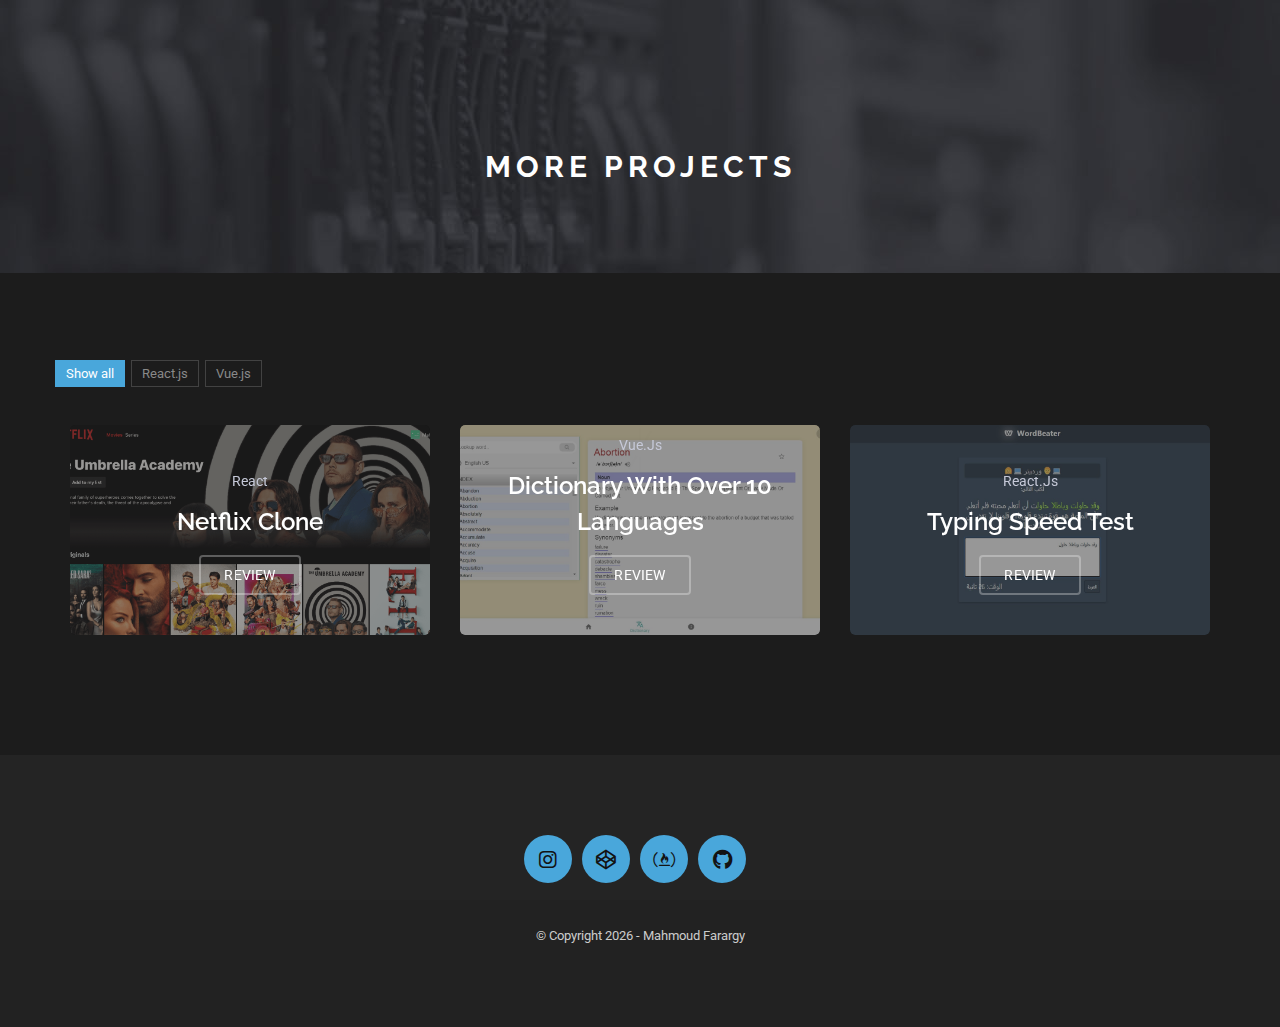
<file: more_projects.html>
<!DOCTYPE html>
<html lang="en">
<head>
    <meta charset="utf-8">
    <meta lang="en">
    <title>Mahmoud Farargy | Front-End Developer</title>
    <meta name="viewport" content="width=device-width, initial-scale=1.0">
    <meta name="keywords" content="Mahmoud Farargy | Front-End Developer | front end web developer | web developer | El-farargy">
    <meta name="author" content="Mahmoud Farargy">
    <meta name="description" content="Mahmoud Farargy | Front-End Developer | front end web developer | web developer | El-farargy">
    <style data-styled ="active" data-styled-version="5.1.0"></style>
    <!-- Icon -->
    <meta name="icon" sizes="210x210" href="images/logo.jpg" />

    <!-- CSS Files
    ================================================== -->
    <link rel="stylesheet" async href="css/main.css" type="text/css">
    <link rel="stylesheet" async  href="css/splideCSS-min.css" type="text/css">
    <link rel="stylesheet" async href="web-fonts-with-css/css/fontawesome-all.css" type="text/css">
    <!-- <link rel="stylesheet" href="css/plugin.css" type="text/css"> -->
    <link rel="stylesheet" async href="css/color.css" type="text/css">
    <link rel="stylesheet" async href="./font-awesome/css/font-awesome.min.css" type="text/css">

    <!-- Javascript Files
    ================================================== -->
    <script>(function(w,d,s,l,i){w[l]=w[l]||[];w[l].push({'gtm.start':
        new Date().getTime(),event:'gtm.js'});var f=d.getElementsByTagName(s)[0],
        j=d.createElement(s),dl=l!='dataLayer'?'&l='+l:'';j.async=true;j.src=
        'https://www.googletagmanager.com/gtm.js?id='+i+dl;f.parentNode.insertBefore(j,f);
        })(window,document,'script','dataLayer','GTM-WNNLD95');</script>
    <script defer src="js/axios.min.js"></script>
    <script defer src="js/splideJS-min.js"></script>
    <script defer src="js/jquery.min.js"></script>
    <script defer src="js/bootstrap.min.js"></script>
</head>

<body id="homepage" class="dark">
    <noscript><iframe src="https://www.googletagmanager.com/ns.html?id=GTM-WNNLD95"
        height="0" width="0" style="display:none;visibility:hidden"></iframe>
    </noscript>
    <div class="loader"></div>
    <div id="wrapper">
        <!-- header begin -->
        <header>
            <div class="container">
                <span id="menu-btn"></span>
                
                <div id="logo">
                    <div class="inner">
                        <a href="index.html">
                            <img loading="lazy" src="images/logo2.jpg" width="53" height="45" alt="logo"></a>
                    </div>
                </div>

                <!-- mainmenu begin -->
            <nav>
                    <!-- Day/Night Switch -->
                    <label id="dNSwitch" for="sliderCheckbox" class="switch">
                        <input type="checkbox" id="sliderCheckbox">
                        <span class="slider round"></span>
                    </label>
                    <!-- Navigations Links -->
                <ul id="mainmenu">
                    <li><a href="index.html">Home</a></li>
                    <li><a href="index.html">About</a></li>
                    <li><a href="index.html">Skills</a></li>
                    <li><a href="index.html">work</a></li>
                    <li><a href="index.html">Contact</a></li>
                    <li class="dropdown">
                        <a  class="dropdown-toggle text-uppercase css-btn-nav-config nav-link" style="cursor:pointer;">Certifications</a>
                        <ul class="dropdown-menu add-box-shadow">
                            <!-- <li class="dropdown-item"><a href="CV/Work_Certificate_03_09_2021.jpg" target="_blank" rel="noopener">Work Experience</a></li> -->
                            <li class="dropdown-item"><a href="CV/ETSNGTCR_0000000033555268.pdf" target="_blank" rel="noopener">TOFEL iBT</a></li>
                            <li class="dropdown-item"><a href="https://www.freecodecamp.org/certification/farargy/responsive-web-design" target="_blank" rel="noopener">Responsive Web Design</a></li>
                            <li class="dropdown-item"><a href="https://www.freecodecamp.org/certification/farargy/javascript-algorithms-and-data-structures" target="_blank" rel="noopener">JavaScript Algorithms & <br>Data Structures </a></li>
                            <li class="dropdown-item"><a href="https://www.freecodecamp.org/certification/farargy/front-end-libraries" target="_blank" rel="noopener">Front End Libraries</a></li>
                        </ul>
                    </li>
                    <li><a href="blog.html">Blog</a></li>
                </ul>
            </nav>
                <!-- mainmenu close -->


            </div>
        </header>
        <!-- header close -->
    <!-- subheader -->
    <section id="subheader" data-speed="8" data-type="background">
        <h1>More Projects</h1>
    </section>
    <!-- subheader close -->

            <!-- services section begin -->
            <section id="page-work" data-speed="8" data-type="background">
                <div class="container">
                    <div class="row">
                        <div class="animated" data-animation="fadeInRight">
                            <div >
                                <ul id="filters">
                                    <li><a href="#" data-filter="*" class="selected">Show all</a></li>
                                    <li><a href="#" data-filter=".react">React.js</a></li>
                                    <li><a href="#" data-filter=".vue">Vue.js</a></li>
                                </ul>
                            </div>
                        </div>
                        <div id="gallery" class="gallery">

                        <!-- feature box begin -->
                        <div class="feature-box-small-icon-2 col-lg-4 col-md-6 col-sm-6 col-12 item react">
                            <div class="work-project-container animated"  data-animation="fadeInLeft">
                                    <div class="work-project-inner">
                                            <div class="work-project-thumbnail" style="background-image: url(./projects_images/netflix-clone/Capture1.png);"></div>
                                    </div>
                                    <div class="work-project-content">
                                            <p>React</p>
                                            <h4>Netflix clone</h4>
                                        <div class="primary-btn-box">
                                            <button data-toggle="modal" data-target="#netflix">Review</button>
                                        </div>
                                    </div>
                            </div>
                        </div>
                    <!-- feature box close -->

                    <!-- feature box begin -->
                        <div class="feature-box-small-icon-2 col-lg-4 col-md-6 col-sm-6 col-12 item vue">
                            <div class="work-project-container animated"  data-animation="fadeInLeft">
                                <div class="work-project-inner">
                                    <div class="work-project-thumbnail" style="background-image: url(./projects_images/dictionary/Capture2.jpg);"></div>
                                </div>
                                <div class="work-project-content">
                                    <p>Vue.js</p>
                                    <h4>Dictionary with over 10 languages</h4>
                                    <div class="primary-btn-box">
                                        <button data-toggle="modal" data-target="#wordDictionary">Review</button>
                                    </div>
                                </div>
                            </div>
                        </div>
                    <!-- feature box close -->
                    
                    <!-- feature box begin -->
                        <div class="feature-box-small-icon-2 col-lg-4 col-md-6 col-sm-6 col-12 item react">
                            <div class="work-project-container animated"  data-animation="fadeInLeft">
                                <div class="work-project-inner">
                                    <div class="work-project-thumbnail" style="background-image: url(./projects_images/speed-test/Capture1.jpg);"></div>
                                </div>
                                <div class="work-project-content">
                                    <p>React.js</p>
                                    <h4>Typing Speed Test</h4>
                                    <div class="primary-btn-box">
                                        <button data-toggle="modal" data-target="#wordBeater">Review</button>
                                    </div>
                                </div>
                            </div>
                        </div>
                    <!-- feature box close -->
                        </div>
                    </div>
                </div>
            </section>

        </div>
        <!-- content close -->

        <!-- footer begin -->
        <footer>
            <div class="container">
                <div class="row">
                    <div class="col-md-12 text-center">
                        <div class="social-icons">
                            <a title="Instagram" href="https://www.instagram.com/codepugilist/" target="_blank" rel="noopener"><i class="fab fa-instagram fa-lg"></i></a>
                            <a title="Codepen" href="https://codepen.io/mahmoud-farargy/pens/public"target="_blank" rel="noopener"><i class="fab fa-codepen fa-lg"></i></a>
                            <a title="FreeCodeCamp" href="https://www.freecodecamp.org/farargy" target="_blank" rel="noopener"><i class="fab fa-free-code-camp fa-lg"></i></a>
                            <a title="Github" href="http://github.com/Mahmoud-farargy" target="_blank" rel="noopener"><i class="fab fa-github fa-lg"></i></a>
                        </div>
                        <div class="spacer-single"></div>
                        © Copyright <span id="currYear"></span> - Mahmoud Farargy
                    </div>
                </div>
            </div>
        </footer>
        <!-- footer close -->
    </div>
    <!-- modals begin -->
                    <!-- vHouse HTML email -->
                    <div class="modal fade" id="vHouse">
                            <div class="modal-dialog modal-md">
                                <div class="modal-content">
                                    <div class="modal-header flex-row">
                                        <h5 class="modal-title"> HTML Email </h5>
                                        <span class="close ml-auto" data-dismiss="modal">&times;</span>
                                    </div>                                      
                                        <!--------- carousel------------>
                                            <div class="vHouseCarousel splide">
                                                <div class="splide__track w-100">
                                                    <ul class="splide__list w-100">
                                                        <img loading="lazy" class="splide__slide" src="./projects_images/vHouse/Capture1.png" alt="vHouse/">
                                                        <img loading="lazy" class="splide__slide" src="./projects_images/vHouse/Capture2.png" alt="vHouse/">
                                                        <img loading="lazy" class="splide__slide" src="./projects_images/vHouse/Capture3.png" alt="vHouse/">
                                                    </ul>
                                                </div>
                                            </div>
                                        <!--x----- carousel--------x--> 
                                        <div class="modal-body">
                                            <div class="d-flex flex-wrap-wrap flex-column justify-content-center align-items-center">
                                                    <div class="d-flex mb-2">
                                                    <a class="btn btn-outline-primary" href="https://mahmoud-farargy.github.io/vhouse_html_email/" target="_blank" style="margin-right:20px;" rel="noopener">Visit Email</a> 
                                                    <a class="btn btn-outline-primary" href="https://github.com/Mahmoud-farargy/vhouse_html_email" target="_blank" rel="noopener"><i class="fab fa-github"></i>Github repo</a>
                                                    </div>                                                 

                                            </div>
                                        </div>
                                    <div class="modal-footer py-3">
                                    <button class="btn btn-info" data-dismiss="modal">Close</button>
                                    </div>
                            </div>
                        </div>
                    </div>
                            <!-- Spotify-- -->
                    <div class="modal fade" id="spotifyClone">
                        <div class="modal-dialog modal-md">
                            <div class="modal-content">
                                <div class="modal-header flex-row">
                                    <h5 class="modal-title">Advanced Spotify Clone</h5>
                                   
                                    <span class="close ml-auto" data-dismiss="modal">&times;</span>
                                </div>
                     <!--------- carousel------------>
                        <div class="spotifyCarousel splide">
                            <div class="splide__track w-100">
                                <ul class="splide__list w-100">
                                    <img loading="lazy" class="splide__slide" src="./projects_images/spotify-clone/Capture1.jpg" alt="Spotify clone">
                                    <img loading="lazy" class="splide__slide" src="./projects_images/spotify-clone/Capture2.jpg" alt="Spotify clone">
                                    <img loading="lazy" class="splide__slide" src="./projects_images/spotify-clone/Capture3.jpg" alt="Spotify clone">
                                    <img loading="lazy" class="splide__slide" src="./projects_images/spotify-clone/Capture4.jpg" alt="Spotify clone">
                                    <img loading="lazy" class="splide__slide" src="./projects_images/spotify-clone/Capture5.jpg" alt="Spotify clone">
                                    <img loading="lazy" class="splide__slide" src="./projects_images/spotify-clone/Capture6.jpg" alt="Spotify clone">
                                    <img loading="lazy" class="splide__slide" src="./projects_images/spotify-clone/Capture7.jpg" alt="Spotify clone">
                                    <img loading="lazy" class="splide__slide" src="./projects_images/spotify-clone/Capture8.jpg" alt="Spotify clone">
                                    <img loading="lazy" class="splide__slide" src="./projects_images/spotify-clone/Capture9.jpg" alt="Spotify clone">
                                    <img loading="lazy" class="splide__slide" src="./projects_images/spotify-clone/Capture10.jpg" alt="Spotify clone">
                                    <img loading="lazy" class="splide__slide" src="./projects_images/spotify-clone/Capture11.jpg" alt="Spotify clone">
                                    <img loading="lazy" class="splide__slide" src="./projects_images/spotify-clone/Capture12.jpg" alt="Spotify clone">
                                    <img loading="lazy" class="splide__slide" src="./projects_images/spotify-clone/Capture13.jpg" alt="Spotify clone">
                                </ul>
                            </div>
                        </div>
                    <!--x----- carousel--------x-->    
                                    <div class="modal-body">
                                    <div class="text-overlay">
                                        <h5 class='text-center'>Description</h5>
                                        <p>An application that is similar to Spotify where
                                            users can play millions of songs, search for a
                                            specific song, album, or artist, get access to and
                                            play their own Spotify playlist, get song lyrics, and
                                            more.                                            
                                            </p>
                                    </div>
                                        <div class="d-flex flex-wrap-wrap flex-column justify-content-center align-items-center">
                                            <div class="d-flex mt-2 mb-3">
                                                 <div class="d-flex my-2 justify-content-center">
                                                         <a class="btn btn-outline-primary" href="https://spotifyappclone.netlify.app" target="_blank" style="margin-right:20px" rel="noopener">Visit App</a>
                                                         <a class="btn btn-outline-primary" href="https://github.com/Mahmoud-farargy/spotify-clone" target="_blank" rel="noopener"><i class="fab fa-github"></i>Github repo</a>
                                                 </div>                            

                                             </div>
                                         </div>
                                    </div>
                                    <div class="modal-footer py-3">
                                        <button class="btn btn-info" data-dismiss="modal">Close</button>
                                    </div>
                            </div>
                        </div>    
                </div>
                   <!-- Voxgram -->
                   <div class="modal fade" id="instaClone">
                    <div class="modal-dialog modal-md">
                        <div class="modal-content">
                            <div class="modal-header flex-row">
                                <h5 class="modal-title">Full Advanced Instagram Clone</h5>
                                <span class="close ml-auto" data-dismiss="modal">&times;</span>
                            </div>
                    <!--------- carousel------------>
                        <div class="instagramCarousel splide">
                            <div class="splide__track w-100">
                                <ul class="splide__list w-100">
                                    <img loading="lazy" class="splide__slide" src="./projects_images/instagram-clone/Capture1.png" alt="Instagram clone">
                                    <img loading="lazy" class="splide__slide" src="./projects_images/instagram-clone/Capture2.png" alt="Instagram clone">
                                    <img loading="lazy" class="splide__slide" src="./projects_images/instagram-clone/Capture3.png" alt="Instagram clone">
                                    <img loading="lazy" class="splide__slide" src="./projects_images/instagram-clone/Capture4.png" alt="Instagram clone">
                                    <img loading="lazy" class="splide__slide" src="./projects_images/instagram-clone/Capture5.png" alt="Instagram clone">
                                    <img loading="lazy" class="splide__slide" src="./projects_images/instagram-clone/Capture6.png" alt="Instagram clone">
                                    <img loading="lazy" class="splide__slide" src="./projects_images/instagram-clone/Capture7.png" alt="Instagram clone">
                                    <img loading="lazy" class="splide__slide" src="./projects_images/instagram-clone/Capture8.png" alt="Instagram clone">
                                    <img loading="lazy" class="splide__slide" src="./projects_images/instagram-clone/Capture9.png" alt="Instagram clone">
                                    <img loading="lazy" class="splide__slide" src="./projects_images/instagram-clone/Capture10.png" alt="Instagram clone">
                                    <img loading="lazy" class="splide__slide" src="./projects_images/instagram-clone/Capture11.png" alt="Instagram clone">
                                </ul>
                            </div>
                        </div>
                    <!--x----- carousel--------x-->
                                <div class="modal-body">
                                        <div class="text-overlay">
                                            <h5 class='text-center'>Description</h5>
                                            <p>A social media platform similar to Instagram that people can actually use.</p>
                                            <h5 class='text-center'>Core features</h5>

                                            <ul class="bullet--1">
                                                                                        <li><p>Authentication system</p>
                                                                                         <ul class="bullet--2">
                                                                                          <li><p>Users can sign-in with different methods like Google, Twitter, Github, or Email and password</p></li>
                                                                                          <li><p>Ability to retrieve password if it is forgotten </p></li>
                                                                                         </ul>
                                                                                          </li>
                                                                                       <li><p>Profile screen</p>
                                                                                           <ul class="bullet--2">
                                                                                               <li> <p>Follow/Unfollow users
                                                                                                   <ul>
                                                                                                       <li class="bullet--3"><p>View all followed users on your profile or other's</p></li>
                                                                                                       <li class="bullet--3"><p>Unfollow confirmation modal</p></li>
                                                                                                   </ul>
                                                                                                   </p>
                                                                                               </li>
                                                                                               <li><p>Show mutual friends</p></li>
                                                                                               <li><p>Edit profile</p>
                                                                                                       <ul>
                                                                                                           <li class="bullet--3"><p>Update profile information and avatar picture</p></li>
                                                                                                           <li class="bullet--3"><p>Manage blocked users</p></li>
                                                                                                       </ul>
                                                                                                   </li>
                                                                                               <li><p>Account settings</p></li>
                                                                                                <ul>
                                                                                                        <li class="bullet--3"><p>Change account's Username and Password</p></li>
                                                                                                        <li class="bullet--3"><p>Show/Hide activity status</p></li>
                                                                                                        <li class="bullet--3"><p>Make account private/public </p></li>
                                                                                                        <li class="bullet--3"><p>Disable Comments</p></li>
                                                                                                        <li class="bullet--3"><p>Delete account</p></li>
                                                                                                        <li class="bullet--3"><p> + more options</p></li>
                                                                                               </ul>
                                                                                           </ul>
                                                                                       </li>
                                                                                       <li><p>Posts</p>
                                                                                           <ul class="bullet--2">
                                                                                               <li><p>Feed is based on who the user follow</p></li>
                                                                                               <li><p>Users can post pictures and videos from a camera or gallery</p></li>
                                                                                               <li><p>Crop and filter post before sharing</p></li>
                                                                                               <li><p>They can also post audio like songs or mini podcasts</p></li>
                                                                                               <li><p>Like/Dislike posts
                                                                                                   <ul class="bullet--3">
                                                                                                       <li><p>View all likes and who liked it</p></li>
                                                                                                       <li><p>Show mutual likes</p></li>
                                                                                                       <li><p>Nice animation when liking a post</p></li>
                                                                                                   </ul>
                                                                                                   </p>
                                                                                               </li>
                                                                                               <li><p>Comment
                                                                                                       <ul class="bullet--3">
                                                                                                           <li><p>Comment or reply to someone's comment</p></li>
                                                                                                           <li><p>Like/Dislike comments and sub-comments</p></li>
                                                                                                           <li><p>View all comments and who liked them</p></li>
                                                                                                           <li><p>Include emojis among hundreds while commenting<p></li>
                                                                                                            <li><p>Turn off commenting on a specific post<p></li>
                                                                                                       </ul>
                                                                                                   </p>
                                                                                               </li>
                                                                                               <li><p>Delete comments or an entire post only by their owners </p>
                                                                                               </li>
                                                                                           </ul>
                                                                                       </li>
                                                                                       <li>
                                                                                           <p>Chat screen</p>
                                                                                           <ul class="bullet--2">
                                                                                               <li><p>Chat with any user</p></li>
                                                                                               <li><p>Share images, videos, audio, documents, and emojis while chatting</p></li>
                                                                                               <li><p>Get notified when the other person is typing</p></li>
                                                                                               <li><p>Get notified when the other person enters the chat you are in</p></li>
                                                                                               <li><p>Unsend and copy messages</p></li>
                                                                                               <li><p>Delete chat from both sides</p></li>
                                                                                           </ul>
                                                                                       </li>
                                                                                        <li>
                                                                                           <p>Find people</p>
                                                                                           <ul class="bullet--2">
                                                                                               <li><p>Explore other people's posts</p></li>
                                                                                               <li><p>Sort these posts by likes count, comments count, date, or randomly in both ascending and descending orders</p></li>
                                                                                               <li><p>Filter them to show images only, videos only, audio only, or posts from people you followed only</p></li>
                                                                                           </ul>
                                                                                       </li>
                                                                                       <li>
                                                                                           <p>Notification screen of the latest updates</p>
                                                                                           <ul class="bullet--2">
                                                                                            <li><p>Notifications can self-destruct if the post, reel, like, or comment that based on it got deleted</p></li>
                                                                                             <li><p>Notifications are grouped into multiple sections: Today, Yesterday, This week, This month, and earlier</p></li>
                                                                                           </ul>
                                                                                       </li>
                                                                                       <li><p>Block/Unblock users</p></li>
                                                                                       <li><p>Share video Reels</p>
                                                                                                  <ul class="bullet--2">
                                                                                                     <li><p>Like and comment on other people's reels</p></li>
                                                                                                     <li><p>Put reels into groups</p></li>
                                                                                               </ul>
                                                                                       </li>
                                                                                       <li><p>Account privacy</p></li>
                                                                                       <li><p>Search users</p>
                                                                                           <ul class="bullet--2">
                                                                                            <li><p>Hands-free Voice Search or search by typing</p></li>
                                                                                           </ul>
                                                                                       </li>
                                                                                       <li>
                                                                                           <p>Suggestions list</p>
                                                                                           <ul class="bullet--2">
                                                                                            <li><p>View new members within the current week</p></li>
                                                                                            <li><p>View upcoming birthdays within the current month</p></li>
                                                                                             <li><p>Hover over any user to see their profile in a mini window</p></li>
                                                                                           </ul>
                                                                                       </li>
                                                                                       <li><p>Activity Status</p></li>
                                                                                       <li><p>Save posts</p></li>
                                                                                       <li><p>Included themes are: Dark/light, Iced Coffee, Snorkel Blue, Blue Izis, Butter Cup and honeysucle</p></li>
                                                                                       <li><p>Passed multiple automated tests on different functionalites using Cypress.io</p></li>
                                                                                       <li><p>Fully responsive on mobile and tablet devices as well</p></li>
                                                                                   </ul>
                                                                                   <h5 class='text-center'>Used technologies</h5>  
                                             <ul class="bullet--1">
                                                                                               <li><p>React</p></li>
                                                                                               <li><p>Context API</p></li>
                                                                                               <li><p>Firebase</p></li>
                                                                                               <li><p>jQuery</p></li>
                                                                                               <li><p>SCSS</p></li>
                                                                                               <li><p>Styled Components</p></li>
                                                                                           </ul>
                                                                                           <h5 class='text-center'>Features that will be added soon</h5>  
                                              <ul class="bullet--1">
                                               <li><p>Stories</p></li>
                                               <li><p>Ability to put multiple media contents in one post</p></li>
                                               <li><p>Ability to send voice messages</p></li>
                                              </ul>
                                </div>
                                    <div class="d-flex flex-wrap-wrap flex-column justify-content-center align-items-center">
                                        <div class="d-flex mt-2 mb-3">
                                             <div class="d-flex my-2 justify-content-center">
                                                     <a class="btn btn-outline-primary" href="https://instagram-clone-21d9b.web.app" target="_blank" style="margin-right:20px" rel="noopener">Visit App</a>
                                                     <a class="btn btn-outline-primary" href="https://github.com/Mahmoud-farargy/instagram-clone" target="_blank" rel="noopener"><i class="fab fa-github"></i>Github repo</a>
                                             </div>                            

                                         </div>
                                     </div>
                                </div>
                                <div class="modal-footer py-3">
                                    <button class="btn btn-info" data-dismiss="modal">Close</button>
                                </div>
                        </div>
                    </div>    
            </div>
                    <!-- WeatherApp -->
                     <div class="modal fade" id="weatherApp">
                            <div class="modal-dialog modal-md">
                                    <div class="modal-content">
                                        <div class="modal-header flex-row">
                                            
                                            <h5 class="modal-title">Weather App</h5>
                                            <span class="close ml-auto" data-dismiss="modal">&times;</span>
                                        </div>
                                            <!--------- carousel------------>
                                            <div class="weatherCarousel splide">
                                                    <div class="splide__track w-100">
                                                        <ul class="splide__list w-100">
                                                            <img loading="lazy" class="splide__slide" src="./projects_images/weather/Capture1.png" alt="weather">
                                                            <img loading="lazy" class="splide__slide" src="./projects_images/weather/Capture2.png" alt="weather">
                                                            <img loading="lazy" class="splide__slide" src="./projects_images/weather/Capture3.png" alt="weather">
                                                            <img loading="lazy" class="splide__slide" src="./projects_images/weather/Capture4.png" alt="weather">
                                                            <img loading="lazy" class="splide__slide" src="./projects_images/weather/Capture5.png" alt="weather">
                                                        </ul>
                                                    </div>
                                                </div>
                                            <!--x----- carousel--------x--> 
                                            <div class="modal-body">
                                                <div class="text-overlay mb-3">
                                                    <h5 class='text-center'>Description</h5>
                                                    <p>An advanced weather app with charts and maps.</p>
                                                </div>
                                                <div class="d-flex flex-wrap-wrap flex-column justify-content-center align-items-center">
                                                    <div class="d-flex my-2 justify-content-center">
                                                        <a class="btn btn-outline-primary" href="https://weatherapp-63ab1.web.app" target="_blank" style="margin-right:20px" rel="noopener">Visit App</a>
                                                        <a class="btn btn-outline-primary" href="https://github.com/Mahmoud-farargy/weather_app" target="_blank" rel="noopener"><i class="fab fa-github"></i>Github repo</a>
                                                    </div>                                              
                                                </div>
                                            </div>
                                            <div class="modal-footer py-3">
                                            <button class="btn btn-info" data-dismiss="modal">Close</button>
                                            </div>
                                    </div>
                            </div>
                    </div>    
                    <!-- Blog website -->
                     <div class="modal fade" id="blogiva">
                            <div class="modal-dialog modal-md">
                                    <div class="modal-content">
                                        <div class="modal-header flex-row">
                                            <h5 class="modal-title">Blogs website</h5>
                                            <span class="close ml-auto" data-dismiss="modal">&times;</span>
                                        </div>
                                            <!--------- carousel------------>
                                            <div class="blogivaCarousel splide">
                                                    <div class="splide__track w-100">
                                                        <ul class="splide__list w-100">
                                                            <img loading="lazy" class="splide__slide" src="./projects_images/blogiva/Capture1.png" alt="blogiva">
                                                            <img loading="lazy" class="splide__slide" src="./projects_images/blogiva/Capture2.png" alt="blogiva">
                                                            <img loading="lazy" class="splide__slide" src="./projects_images/blogiva/Capture3.png" alt="blogiva">
                                                            <img loading="lazy" class="splide__slide" src="./projects_images/blogiva/Capture4.png" alt="blogiva">
                                                            <img loading="lazy" class="splide__slide" src="./projects_images/blogiva/Capture5.png" alt="blogiva">
                                                            <img loading="lazy" class="splide__slide" src="./projects_images/blogiva/Capture6.png" alt="blogiva">
                                                        </ul>
                                                    </div>
                                                </div>
                                            <!--x----- carousel--------x--> 
                                            <div class="modal-body">
                                                <div class="text-overlay mb-3">
                                                    <h5 class='text-center'>Description</h5>
                                                    <p>A website where you can create and manage blogs.</p>
                                                </div>
                                                <div class="d-flex flex-wrap-wrap flex-column pt-3 justify-content-center align-items-center">
                                                    <div class="d-flex my-2 justify-content-center">
                                                        <a class="btn btn-outline-primary" href="https://blogiva.web.app/" target="_blank" style="margin-right:20px" rel="noopener">Visit Website</a>
                                                        <a class="btn btn-outline-primary" href="https://github.com/Mahmoud-farargy/Blogiva" target="_blank" rel="noopener"><i class="fab fa-github"></i>Github repo</a>
                                                    </div>                                              
                                                </div>
                                            </div>
                                            <div class="modal-footer py-3">
                                            <button class="btn btn-info" data-dismiss="modal">Close</button>
                                            </div>
                                    </div>
                            </div>
                    </div>
                  <!-- Luxashop -->
                     <div class="modal fade" id="luxashop">
                            <div class="modal-dialog modal-md">
                                    <div class="modal-content">
                                        <div class="modal-header flex-row">
                                            <h5 class="modal-title">Luxashop</h5>
                                            <span class="close ml-auto" data-dismiss="modal">&times;</span>
                                        </div>
                                            <!--------- carousel------------>
                                                <div class="luxashopCarousel splide">
                                                    <div class="splide__track w-100">
                                                        <ul class="splide__list w-100">
                                                            <img loading="lazy" class="splide__slide" src="./projects_images/luxashop/Capture1.png" alt="Luxashop">
                                                            <img loading="lazy" class="splide__slide" src="./projects_images/luxashop/Capture2.png" alt="Luxashop">
                                                            <img loading="lazy" class="splide__slide" src="./projects_images/luxashop/Capture3.png" alt="Luxashop">
                                                        </ul>
                                                    </div>
                                                </div>
                                            <!--x----- carousel--------x-->
                                            <div class="modal-body">
                                                <div class="d-flex flex-wrap-wrap flex-column pt-3 justify-content-center align-items-center">
                                                    <div class="d-flex my-2 justify-content-center">
                                                        <a class="btn btn-outline-primary" href="https://mahmoud-farargy.github.io/ecommerce-website/" target="_blank" style="margin-right:20px" rel="noopener">Visit Website</a>
                                                        <a class="btn btn-outline-primary" href="https://github.com/Mahmoud-farargy/ecommerce-website" target="_blank" rel="noopener"><i class="fab fa-github"></i>Github repo</a>
                                                    </div>                                              
                                                </div>
                                            </div>
                                            <div class="modal-footer py-3">
                                            <button class="btn btn-info" data-dismiss="modal">Close</button>
                                            </div>
                                    </div>
                            </div>
                    </div>
                    <!-- netflix -->
                    <div class="modal fade" id="netflix">
                            <div class="modal-dialog modal-md">
                                <div class="modal-content">
                                    <div class="modal-header flex-row">
                                        <h5 class="modal-title">Netflix Clone </h5>
                                        <span class="close ml-auto" data-dismiss="modal">&times;</span>
                                    </div>
                                        <!--------- carousel------------>
                                            <div class="netflixCarousel splide">
                                                <div class="splide__track w-100">
                                                    <ul class="splide__list w-100">
                                                        <img loading="lazy" class="splide__slide" src="./projects_images/netflix-clone/Capture1.png" alt="Netflix">
                                                        <img loading="lazy" class="splide__slide" src="./projects_images/netflix-clone/Capture2.png" alt="Netflix">
                                                        <img loading="lazy" class="splide__slide" src="./projects_images/netflix-clone/Capture3.png" alt="Netflix">
                                                        <img loading="lazy" class="splide__slide" src="./projects_images/netflix-clone/Capture4.png" alt="Netflix">
                                                    </ul>
                                                </div>
                                            </div>
                                        <!--x----- carousel--------x-->  
                                        <div class="modal-body">
                                            <div class="d-flex flex-wrap-wrap flex-column justify-content-center align-items-center">
                                                    <div class="d-flex my-2 justify-content-center">
                                                            <a class="btn btn-outline-primary" href="https://netflix-clone-18cfb.web.app" target="_blank" style="margin-right:20px">Visit Site</a>
                                                            <a class="btn btn-outline-primary" href="https://github.com/Mahmoud-farargy/netflix-clone" target="_blank"><i class="fab fa-github"></i>Github repo</a>
                                                    </div>                                                

                                            </div>
                                        </div>
                                        <div class="modal-footer py-3">
                                        <button class="btn btn-info" data-dismiss="modal">Close</button>
                                        </div>
                                </div>
                            </div>
                    </div> 
                    <!-- word dictionary -->
                    <div class="modal fade" id="wordDictionary">
                            <div class="modal-dialog modal-md">
                                <div class="modal-content">
                                    <div class="modal-header flex-row">
                                        <h5 class="modal-title"> Dictionary with over 10 languages </h5>
                                        <span class="close ml-auto" data-dismiss="modal">&times;</span>
                                    </div>                                      
                                        <!--------- carousel------------>
                                            <div class="dictionaryCarousel splide">
                                                <div class="splide__track w-100">
                                                    <ul class="splide__list w-100">
                                                        <img loading="lazy" class="splide__slide" src="./projects_images/dictionary/Capture1.jpg" alt="Dictionary">
                                                        <img loading="lazy" class="splide__slide" src="./projects_images/dictionary/Capture2.jpg" alt="Dictionary">
                                                        <img loading="lazy" class="splide__slide" src="./projects_images/dictionary/Capture3.jpg" alt="Dictionary">
                                                    </ul>
                                                </div>
                                            </div>
                                        <!--x----- carousel--------x--> 
                                        <div class="modal-body">
                                            <div class="d-flex flex-wrap-wrap flex-column justify-content-center align-items-center">
                                                    <div class="d-flex mb-2">
                                                    <a class="btn btn-outline-primary" href="https://idictionary.netlify.app" target="_blank" style="margin-right:20px;">Visit App</a> 
                                                    <a class="btn btn-outline-primary" href="https://github.com/Mahmoud-farargy/Word_Dictionary" target="_blank"><i class="fab fa-github"></i>Github repo</a>
                                                    </div>                                                 

                                            </div>
                                        </div>
                                        <div class="modal-footer py-3">
                                        <button class="btn btn-info" data-dismiss="modal">Close</button>
                                        </div>
                                </div>
                            </div>
                        </div> 
                    <!-- react typing speed test -->
                     <div class="modal fade" id="wordBeater">
                        <div class="modal-dialog modal-md">
                            <div class="modal-content">
                                <div class="modal-header flex-row">
                                    <h5 class="modal-title"> Typing Speed Test </h5>
                                    <span class="close ml-auto" data-dismiss="modal">&times;</span>
                                </div>
                                <!--------- carousel------------>
                                    <div class="wordBeaterCarousel splide">
                                        <div class="splide__track w-100">
                                            <ul class="splide__list w-100">
                                                <img loading="lazy" class="splide__slide" src="./projects_images/speed-test/Capture1.jpg" alt="Typing speed app">
                                                <img loading="lazy" class="splide__slide" src="./projects_images/speed-test/Capture2.jpg" alt="Typing speed app">
                                                <img loading="lazy" class="splide__slide" src="./projects_images/speed-test/Capture3.jpg" alt="Typing speed app">
                                                <img loading="lazy" class="splide__slide" src="./projects_images/speed-test/Capture4.jpg" alt="Typing speed app">
                                            </ul>
                                        </div>
                                    </div>
                                <!--x----- carousel--------x--> 
                                    <div class="modal-body">
                                        <div class="d-flex flex-wrap-wrap flex-column justify-content-center align-items-center">
                                           <div class="d-flex mt-2 mb-3">
                                                <a class="btn btn-outline-primary" href="https://wbeater.netlify.app" target="_blank" style="margin-right:20px;">Visit App</a>
                                                <a class="btn btn-outline-primary" href="https://github.com/Mahmoud-farargy/Speed-typing-game" target="_blank"><i class="fab fa-github"></i>Github repo</a>
                                            </div>                                             

                                        </div>
                                    </div>
                                    <div class="modal-footer py-3">
                                    <button class="btn btn-info" data-dismiss="modal">Close</button>
                                    </div>
                            </div>
                        </div>
                </div>
    <!-- xx -- end of modals -- xx -->
    <script defer src="js/bootstrap.min.js"></script>
    <script defer src="js/jquery.isotope.min.js"></script>
    <script defer src="js/jquery.prettyPhoto.js"></script>
    <script defer src="js/easing.js"></script>
    <script defer src="js/jquery.ui.totop.js"></script>
    <script defer src="js/ender.js"></script>
    <script defer src="js/jquery.flexslider-min.js"></script>
    <script defer src="js/jquery.scrollto.js"></script>
    <script defer src="js/filtergallery.js"></script>
    <script defer src="js/validation.js"></script>
    <script defer src="js/customJS.js"></script>
</body>
</html>
</file>
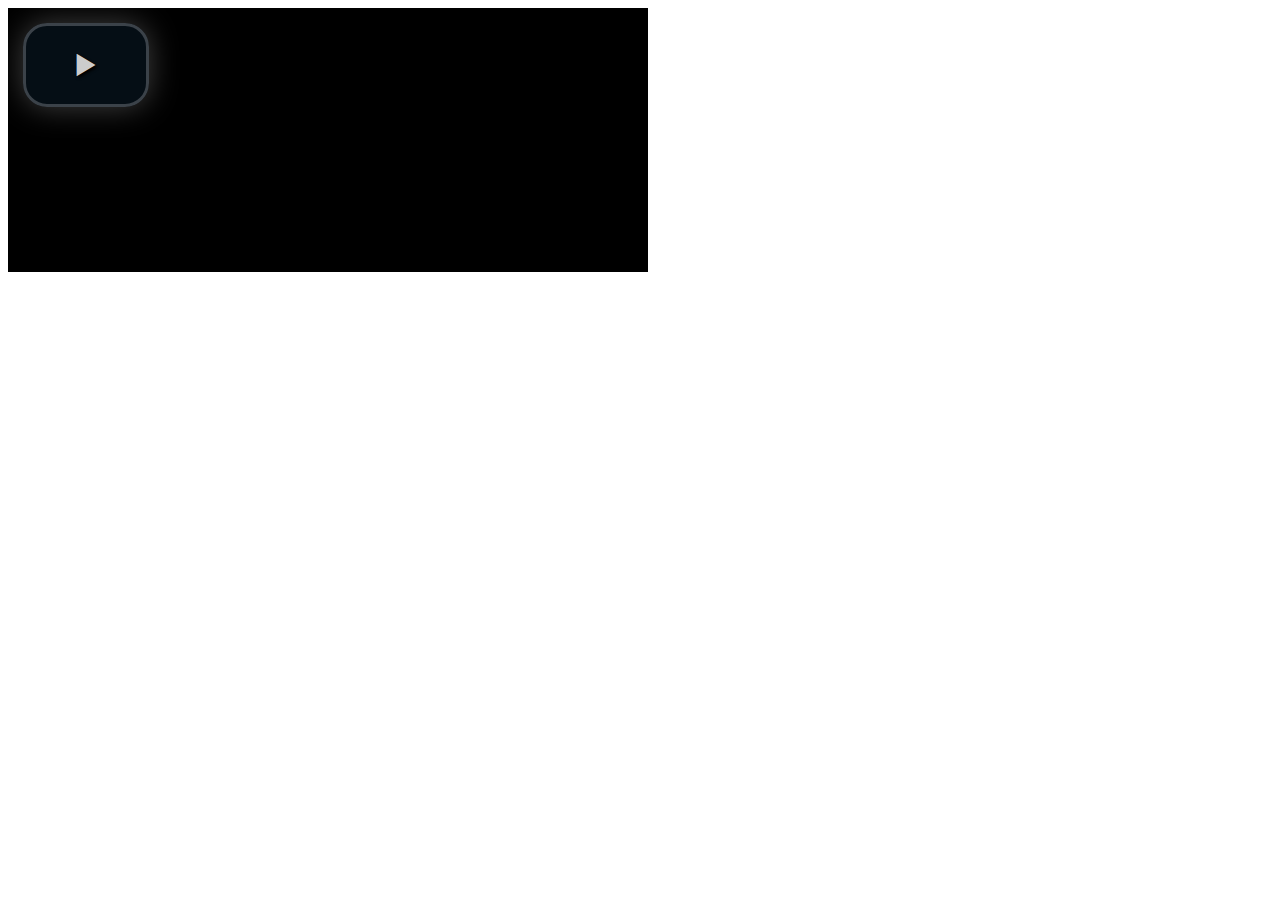
<file: rs-plugin/videojs/demo.html>
<!DOCTYPE html>
<html>
<head>
  <title>Video.js | HTML5 Video Player</title>

  <!-- Chang URLs to wherever Video.js files will be hosted -->
  <link href="video-js.css" rel="stylesheet" type="text/css">
  <!-- video.js must be in the <head> for older IEs to work. -->
  <script src="video.js"></script>

  <!-- Unless using the CDN hosted version, update the URL to the Flash SWF -->
  <script>
    videojs.options.flash.swf = "video-js.swf";
  </script>


</head>
<body>

  <video id="example_video_1" class="video-js vjs-default-skin" controls preload="none" width="640" height="264"
      poster="http://video-js.zencoder.com/oceans-clip.png"
      data-setup="{}">
    <source src="http://video-js.zencoder.com/oceans-clip.mp4" type='video/mp4' />
    <source src="http://video-js.zencoder.com/oceans-clip.webm" type='video/webm' />
    <source src="http://video-js.zencoder.com/oceans-clip.ogv" type='video/ogg' />
    <track kind="captions" src="demo.captions.vtt" srclang="en" label="English"></track><!-- Tracks need an ending tag thanks to IE9 -->
    <track kind="subtitles" src="demo.captions.vtt" srclang="en" label="English"></track><!-- Tracks need an ending tag thanks to IE9 -->
  </video>

</body>
</html>
</file>
<file: css/plugin.css>
@charset "utf-8";
/* CSS Document */

/* ================================================== */
/* isotope */
/* ================================================== */
.isotope,
.isotope .isotope-item {
/* change duration value to whatever you like */
-webkit-transition-duration: 0.8s;
-moz-transition-duration: 0.8s;
-ms-transition-duration: 0.8s;
-o-transition-duration: 0.8s;
transition-duration: 0.8s;
}

.isotope {
-webkit-transition-property: height, width;
-moz-transition-property: height, width;
-ms-transition-property: height, width;
-o-transition-property: height, width;
transition-property: height, width;
}

.isotope .isotope-item {
-webkit-transition-property: -webkit-transform, opacity;
-moz-transition-property: -moz-transform, opacity;
-ms-transition-property: -ms-transform, opacity;
-o-transition-property: -o-transform, opacity;
transition-property: transform, opacity;
}

/**** disabling Isotope CSS3 transitions ****/

.isotope.no-transition,
.isotope.no-transition .isotope-item,
.isotope .isotope-item.no-transition {
-webkit-transition-duration: 0s;
-moz-transition-duration: 0s;
-ms-transition-duration: 0s;
-o-transition-duration: 0s;
transition-duration: 0s;
}

#filters {
padding: 0;
margin: 0;
margin-bottom: 20px;
}

#filters li {
display: inline-block;
margin-right: 3px;
margin-bottom: 20px;
}

#filters a {
outline:none;
padding: 5px 10px 5px 10px;
color: #555;
border: solid 1px #ddd;
text-decoration: none;
}

.dark #filters a {
color:#888;
border: solid 1px #404040;
}

#filters a:hover {
border: solid 1px #1a8b49;
}

#filters a.selected {
background: #1a8b49;
border: solid 1px #1a8b49;
color: #FFF;
}

.isotope-item {
z-index: 2;
}

.isotope-hidden.isotope-item {
pointer-events: none;
z-index: 1;
}





/* -------------------------------------------------- */
/* flex slider */
/* -------------------------------------------------- */
.flexslider {
width: 100%;
background: none;
border: none;
box-shadow: none;
margin: 0px;
}

.control-slider {
float: right;
display: inline-block;
margin-right: -10px;
}

.prev-slider, .next-slider {
float: left;
display: block;
text-align: center;
margin-top: 10px;
cursor: pointer;
}

.prev-slider i, .next-slider i {
border: solid 1px #ccc;
padding: 5px 10px 5px 10px;
}

.prev-slider i:hover, .next-slider i:hover {
color: #fff;
border: solid 1px #333;
background: #333;
}

.prev-slider {
margin-right: -5px;
}

.project-carousel ul.slides, .project-carousel-3-col ul.slides{
margin-top: 10px;
margin-bottom: 20px;
}

.logo-carousel .flex-direction-nav,
.project-carousel .flex-control-nav,
.project-carousel .flex-direction-nav,
.project-carousel-3-col .flex-control-nav,
.project-carousel-3-col .flex-direction-nav {
display: none;
}

.logo-carousel.no-control .flex-control-nav{
display:none;
}

.logo-carousel li img {
width: auto !important;
}


/* flex slider - testi slider */
#testimonial-full {
text-align: center;
padding: 10px 0 10px 0;
text-shadow:none;
}

#testimonial-full blockquote {
text-transform:uppercase;
color: #fff;
border: none !important;
margin: 0;
font-size: 2.5rem;
font-family:"Raleway";
font-weight:600;
font-style:normal;
line-height:1.2em;
}

.testi-slider .flex-control-nav {
position: absolute !important;
margin-top: -50px !important;
}
.testi-slider li small{
    font-size:14px;
    display: block;
    color: #fff;
    font-style: normal;
    font-weight: normal;
    line-height: inherit;
    margin-top: 7px;
}
.testi-slider .flex-direction-nav {
display: none;
}
/* Control Nav */
.testi-slider .flex-control-nav {
width: 100%;
position: absolute;
bottom: -40px;
text-align: center;
}

.testi-slider .flex-control-nav li {
margin: 0 6px;
display: inline-block;
zoom: 1;
*display: inline;
}

.testi-slider .flex-control-paging li a {
background: none;
width: 8px;
height: 8px;
display: block;
border: solid 1px #fff;
cursor: pointer;
text-indent: -9999px;
-webkit-border-radius: 20px;
-moz-border-radius: 20px;
-o-border-radius: 20px;
border-radius: 20px;
-webkit-box-shadow: none;
-moz-box-shadow: none;
-o-box-shadow: none;
box-shadow: none;
}

.testi-slider .flex-control-paging li a:hover {
border: solid 1px #fff;
background: #fff;
}

.testi-slider .flex-control-paging li a.flex-active {
border: solid 1px #fff;
cursor: default;
background: #fff;
}




/* ================================================== */
/* jquery totop */
/* ================================================== */
#toTop {
z-index: 1000;
display: none;
text-decoration: none;
position: fixed;
bottom: 10px;
right: 10px;
overflow: hidden;
width: 51px;
height: 51px;
border: none;
text-indent: -999px;
background: url(../images/ui.totop.png) no-repeat left top;
}
#toTopHover {
background: url(../images/ui.totop.png) no-repeat left -51px;
width: 51px;
height: 51px;
display: block;
overflow: hidden;
float: left;
}
#toTop:active, #toTop:focus {
outline: none;
}
</file>
<file: css/color.css>
/* default color: #47a6db */
#mainmenu li li a:hover,
.blog-list .date,
.blog-read .date,
.slider-info .text1,
#filters a.selected,
span.overlay,
.btn-primary,
.bg-id-color,
#mainmenu a:hover,
.small-border,
.pagination > .active > a,
.pagination > .active > span,
.pagination > .active > a:hover,
.pagination > .active > span:hover,
.pagination > .active > a:focus,
.pagination > .active > span:focus,
.dropcap,
a.btn-slider.solid,
.social-icons i,
#mainmenu a:hover,
#mainmenu a.active
 {
	background:#47a6db;
}

.feature-box i,
.feature-box-small-icon i,
#mainmenu li:hover > ul,
.date-box .day,
.slider_text h1,
.id-color,
.pricing-box li h1,
.title span,
a, a:visited,
i.large:hover,
.feature-box-small-icon-2 i,
address span i,
.pricing-dark .pricing-box li.price-row
{
	color:#47a6db;
}

.feature-box i,
.feature-box-small-icon i,
#filters a:hover,
#filters a.selected,

.pagination > .active > a,
.pagination > .active > span,
.pagination > .active > a:hover,
.pagination > .active > span:hover,
.pagination > .active > a:focus,
.pagination > .active > span:focus {

	border-color:#47a6db;
}

.callbacks_nav {
	background-color:#47a6db;
}
</file>
<file: rs-plugin/videojs/video-js.css>
/*!
Video.js Default Styles (http://videojs.com)
Version 4.4.1
Create your own skin at http://designer.videojs.com
*/
/* SKIN
================================================================================
The main class name for all skin-specific styles. To make your own skin,
replace all occurances of 'vjs-default-skin' with a new name. Then add your new
skin name to your video tag instead of the default skin.
e.g. <video class="video-js my-skin-name">
*/
.vjs-default-skin {
  color: #cccccc;
}
/* Custom Icon Font
--------------------------------------------------------------------------------
The control icons are from a custom font. Each icon corresponds to a character
(e.g. "\e001"). Font icons allow for easy scaling and coloring of icons.
*/
@font-face {
  font-family: 'VideoJS';
  src: url('font/vjs.eot');
  src: url('font/vjs.eot?#iefix') format('embedded-opentype'), url('font/vjs.woff') format('woff'), url('font/vjs.ttf') format('truetype');
  font-weight: normal;
  font-style: normal;
}
/* Base UI Component Classes
--------------------------------------------------------------------------------
*/
/* Slider - used for Volume bar and Seek bar */
.vjs-default-skin .vjs-slider {
  /* Replace browser focus hightlight with handle highlight */
  outline: 0;
  position: relative;
  cursor: pointer;
  padding: 0;
  /* background-color-with-alpha */
  background-color: #333333;
  background-color: rgba(51, 51, 51, 0.9);
}
.vjs-default-skin .vjs-slider:focus {
  /* box-shadow */
  -webkit-box-shadow: 0 0 2em #ffffff;
  -moz-box-shadow: 0 0 2em #ffffff;
  box-shadow: 0 0 2em #ffffff;
}
.vjs-default-skin .vjs-slider-handle {
  position: absolute;
  /* Needed for IE6 */
  left: 0;
  top: 0;
}
.vjs-default-skin .vjs-slider-handle:before {
  content: "\e009";
  font-family: VideoJS;
  font-size: 1em;
  line-height: 1;
  text-align: center;
  text-shadow: 0em 0em 1em #fff;
  position: absolute;
  top: 0;
  left: 0;
  /* Rotate the square icon to make a diamond */
  /* transform */
  -webkit-transform: rotate(-45deg);
  -moz-transform: rotate(-45deg);
  -ms-transform: rotate(-45deg);
  -o-transform: rotate(-45deg);
  transform: rotate(-45deg);
}
/* Control Bar
--------------------------------------------------------------------------------
The default control bar that is a container for most of the controls.
*/
.vjs-default-skin .vjs-control-bar {
  /* Start hidden */
  display: none;
  position: absolute;
  /* Place control bar at the bottom of the player box/video.
     If you want more margin below the control bar, add more height. */
  bottom: 0;
  /* Use left/right to stretch to 100% width of player div */
  left: 0;
  right: 0;
  /* Height includes any margin you want above or below control items */
  height: 3.0em;
  /* background-color-with-alpha */
  background-color: #07141e;
  background-color: rgba(7, 20, 30, 0.7);
}
/* Show the control bar only once the video has started playing */
.vjs-default-skin.vjs-has-started .vjs-control-bar {
  display: block;
  /* Visibility needed to make sure things hide in older browsers too. */

  visibility: visible;
  opacity: 1;
  /* transition */
  -webkit-transition: visibility 0.1s, opacity 0.1s;
  -moz-transition: visibility 0.1s, opacity 0.1s;
  -o-transition: visibility 0.1s, opacity 0.1s;
  transition: visibility 0.1s, opacity 0.1s;
}
/* Hide the control bar when the video is playing and the user is inactive  */
.vjs-default-skin.vjs-has-started.vjs-user-inactive.vjs-playing .vjs-control-bar {
  display: block;
  visibility: hidden;
  opacity: 0;
  /* transition */
  -webkit-transition: visibility 1s, opacity 1s;
  -moz-transition: visibility 1s, opacity 1s;
  -o-transition: visibility 1s, opacity 1s;
  transition: visibility 1s, opacity 1s;
}
.vjs-default-skin.vjs-controls-disabled .vjs-control-bar {
  display: none;
}
.vjs-default-skin.vjs-using-native-controls .vjs-control-bar {
  display: none;
}
/* IE8 is flakey with fonts, and you have to change the actual content to force
fonts to show/hide properly.
  - "\9" IE8 hack didn't work for this
  - Found in XP IE8 from http://modern.ie. Does not show up in "IE8 mode" in IE9
*/
@media \0screen {
  .vjs-default-skin.vjs-user-inactive.vjs-playing .vjs-control-bar :before {
    content: "";
  }
}
/* General styles for individual controls. */
.vjs-default-skin .vjs-control {
  outline: none;
  position: relative;
  float: left;
  text-align: center;
  margin: 0;
  padding: 0;
  height: 3.0em;
  width: 4em;
}
/* FontAwsome button icons */
.vjs-default-skin .vjs-control:before {
  font-family: VideoJS;
  font-size: 1.5em;
  line-height: 2;
  position: absolute;
  top: 0;
  left: 0;
  width: 100%;
  height: 100%;
  text-align: center;
  text-shadow: 1px 1px 1px rgba(0, 0, 0, 0.5);
}
/* Replacement for focus outline */
.vjs-default-skin .vjs-control:focus:before,
.vjs-default-skin .vjs-control:hover:before {
  text-shadow: 0em 0em 1em #ffffff;
}
.vjs-default-skin .vjs-control:focus {
  /*  outline: 0; */
  /* keyboard-only users cannot see the focus on several of the UI elements when
  this is set to 0 */

}
/* Hide control text visually, but have it available for screenreaders */
.vjs-default-skin .vjs-control-text {
  /* hide-visually */
  border: 0;
  clip: rect(0 0 0 0);
  height: 1px;
  margin: -1px;
  overflow: hidden;
  padding: 0;
  position: absolute;
  width: 1px;
}
/* Play/Pause
--------------------------------------------------------------------------------
*/
.vjs-default-skin .vjs-play-control {
  width: 5em;
  cursor: pointer;
}
.vjs-default-skin .vjs-play-control:before {
  content: "\e001";
}
.vjs-default-skin.vjs-playing .vjs-play-control:before {
  content: "\e002";
}
/* Volume/Mute
-------------------------------------------------------------------------------- */
.vjs-default-skin .vjs-mute-control,
.vjs-default-skin .vjs-volume-menu-button {
  cursor: pointer;
  float: right;
}
.vjs-default-skin .vjs-mute-control:before,
.vjs-default-skin .vjs-volume-menu-button:before {
  content: "\e006";
}
.vjs-default-skin .vjs-mute-control.vjs-vol-0:before,
.vjs-default-skin .vjs-volume-menu-button.vjs-vol-0:before {
  content: "\e003";
}
.vjs-default-skin .vjs-mute-control.vjs-vol-1:before,
.vjs-default-skin .vjs-volume-menu-button.vjs-vol-1:before {
  content: "\e004";
}
.vjs-default-skin .vjs-mute-control.vjs-vol-2:before,
.vjs-default-skin .vjs-volume-menu-button.vjs-vol-2:before {
  content: "\e005";
}
.vjs-default-skin .vjs-volume-control {
  width: 5em;
  float: right;
}
.vjs-default-skin .vjs-volume-bar {
  width: 5em;
  height: 0.6em;
  margin: 1.1em auto 0;
}
.vjs-default-skin .vjs-volume-menu-button .vjs-menu-content {
  height: 2.9em;
}
.vjs-default-skin .vjs-volume-level {
  position: absolute;
  top: 0;
  left: 0;
  height: 0.5em;
  background: #66a8cc url([data-uri]) -50% 0 repeat;
}
.vjs-default-skin .vjs-volume-bar .vjs-volume-handle {
  width: 0.5em;
  height: 0.5em;
}
.vjs-default-skin .vjs-volume-handle:before {
  font-size: 0.9em;
  top: -0.2em;
  left: -0.2em;
  width: 1em;
  height: 1em;
}
.vjs-default-skin .vjs-volume-menu-button .vjs-menu .vjs-menu-content {
  width: 6em;
  left: -4em;
}
/* Progress
--------------------------------------------------------------------------------
*/
.vjs-default-skin .vjs-progress-control {
  position: absolute;
  left: 0;
  right: 0;
  width: auto;
  font-size: 0.3em;
  height: 1em;
  /* Set above the rest of the controls. */
  top: -1em;
  /* Shrink the bar slower than it grows. */
  /* transition */
  -webkit-transition: all 0.4s;
  -moz-transition: all 0.4s;
  -o-transition: all 0.4s;
  transition: all 0.4s;
}
/* On hover, make the progress bar grow to something that's more clickable.
    This simply changes the overall font for the progress bar, and this
    updates both the em-based widths and heights, as wells as the icon font */
.vjs-default-skin:hover .vjs-progress-control {
  font-size: .9em;
  /* Even though we're not changing the top/height, we need to include them in
      the transition so they're handled correctly. */

  /* transition */
  -webkit-transition: all 0.2s;
  -moz-transition: all 0.2s;
  -o-transition: all 0.2s;
  transition: all 0.2s;
}
/* Box containing play and load progresses. Also acts as seek scrubber. */
.vjs-default-skin .vjs-progress-holder {
  height: 100%;
}
/* Progress Bars */
.vjs-default-skin .vjs-progress-holder .vjs-play-progress,
.vjs-default-skin .vjs-progress-holder .vjs-load-progress {
  position: absolute;
  display: block;
  height: 100%;
  margin: 0;
  padding: 0;
  /* Needed for IE6 */
  left: 0;
  top: 0;
}
.vjs-default-skin .vjs-play-progress {
  /*
    Using a data URI to create the white diagonal lines with a transparent
      background. Surprisingly works in IE8.
      Created using http://www.patternify.com
    Changing the first color value will change the bar color.
    Also using a paralax effect to make the lines move backwards.
      The -50% left position makes that happen.
  */

  background: #66a8cc url([data-uri]) -50% 0 repeat;
}
.vjs-default-skin .vjs-load-progress {
  background: #646464 /* IE8- Fallback */;
  background: rgba(255, 255, 255, 0.4);
}
.vjs-default-skin .vjs-seek-handle {
  width: 1.5em;
  height: 100%;
}
.vjs-default-skin .vjs-seek-handle:before {
  padding-top: 0.1em /* Minor adjustment */;
}
/* Time Display
--------------------------------------------------------------------------------
*/
.vjs-default-skin .vjs-time-controls {
  font-size: 1em;
  /* Align vertically by making the line height the same as the control bar */
  line-height: 3em;
}
.vjs-default-skin .vjs-current-time {
  float: left;
}
.vjs-default-skin .vjs-duration {
  float: left;
}
/* Remaining time is in the HTML, but not included in default design */
.vjs-default-skin .vjs-remaining-time {
  display: none;
  float: left;
}
.vjs-time-divider {
  float: left;
  line-height: 3em;
}
/* Fullscreen
--------------------------------------------------------------------------------
*/
.vjs-default-skin .vjs-fullscreen-control {
  width: 3.8em;
  cursor: pointer;
  float: right;
}
.vjs-default-skin .vjs-fullscreen-control:before {
  content: "\e000";
}
/* Switch to the exit icon when the player is in fullscreen */
.vjs-default-skin.vjs-fullscreen .vjs-fullscreen-control:before {
  content: "\e00b";
}
/* Big Play Button (play button at start)
--------------------------------------------------------------------------------
Positioning of the play button in the center or other corners can be done more
easily in the skin designer. http://designer.videojs.com/
*/
.vjs-default-skin .vjs-big-play-button {
  left: 0.5em;
  top: 0.5em;
  font-size: 3em;
  display: block;
  z-index: 2;
  position: absolute;
  width: 4em;
  height: 2.6em;
  text-align: center;
  vertical-align: middle;
  cursor: pointer;
  opacity: 1;
  /* Need a slightly gray bg so it can be seen on black backgrounds */
  /* background-color-with-alpha */
  background-color: #07141e;
  background-color: rgba(7, 20, 30, 0.7);
  border: 0.1em solid #3b4249;
  /* border-radius */
  -webkit-border-radius: 0.8em;
  -moz-border-radius: 0.8em;
  border-radius: 0.8em;
  /* box-shadow */
  -webkit-box-shadow: 0px 0px 1em rgba(255, 255, 255, 0.25);
  -moz-box-shadow: 0px 0px 1em rgba(255, 255, 255, 0.25);
  box-shadow: 0px 0px 1em rgba(255, 255, 255, 0.25);
  /* transition */
  -webkit-transition: all 0.4s;
  -moz-transition: all 0.4s;
  -o-transition: all 0.4s;
  transition: all 0.4s;
}
/* Optionally center */
.vjs-default-skin.vjs-big-play-centered .vjs-big-play-button {
  /* Center it horizontally */
  left: 50%;
  margin-left: -2.1em;
  /* Center it vertically */
  top: 50%;
  margin-top: -1.4000000000000001em;
}
/* Hide if controls are disabled */
.vjs-default-skin.vjs-controls-disabled .vjs-big-play-button {
  display: none;
}
/* Hide when video starts playing */
.vjs-default-skin.vjs-has-started .vjs-big-play-button {
  display: none;
}
/* Hide on mobile devices. Remove when we stop using native controls
    by default on mobile  */
.vjs-default-skin.vjs-using-native-controls .vjs-big-play-button {
  display: none;
}
.vjs-default-skin:hover .vjs-big-play-button,
.vjs-default-skin .vjs-big-play-button:focus {
  outline: 0;
  border-color: #fff;
  /* IE8 needs a non-glow hover state */
  background-color: #505050;
  background-color: rgba(50, 50, 50, 0.75);
  /* box-shadow */
  -webkit-box-shadow: 0 0 3em #ffffff;
  -moz-box-shadow: 0 0 3em #ffffff;
  box-shadow: 0 0 3em #ffffff;
  /* transition */
  -webkit-transition: all 0s;
  -moz-transition: all 0s;
  -o-transition: all 0s;
  transition: all 0s;
}
.vjs-default-skin .vjs-big-play-button:before {
  content: "\e001";
  font-family: VideoJS;
  /* In order to center the play icon vertically we need to set the line height
     to the same as the button height */

  line-height: 2.6em;
  text-shadow: 0.05em 0.05em 0.1em #000;
  text-align: center /* Needed for IE8 */;
  position: absolute;
  left: 0;
  width: 100%;
  height: 100%;
}
/* Loading Spinner
--------------------------------------------------------------------------------
*/
.vjs-loading-spinner {
  display: none;
  position: absolute;
  top: 50%;
  left: 50%;
  font-size: 4em;
  line-height: 1;
  width: 1em;
  height: 1em;
  margin-left: -0.5em;
  margin-top: -0.5em;
  opacity: 0.75;
  /* animation */
  -webkit-animation: spin 1.5s infinite linear;
  -moz-animation: spin 1.5s infinite linear;
  -o-animation: spin 1.5s infinite linear;
  animation: spin 1.5s infinite linear;
}
.vjs-default-skin .vjs-loading-spinner:before {
  content: "\e01e";
  font-family: VideoJS;
  position: absolute;
  top: 0;
  left: 0;
  width: 1em;
  height: 1em;
  text-align: center;
  text-shadow: 0em 0em 0.1em #000;
}
@-moz-keyframes spin {
  0% {
    -moz-transform: rotate(0deg);
  }
  100% {
    -moz-transform: rotate(359deg);
  }
}
@-webkit-keyframes spin {
  0% {
    -webkit-transform: rotate(0deg);
  }
  100% {
    -webkit-transform: rotate(359deg);
  }
}
@-o-keyframes spin {
  0% {
    -o-transform: rotate(0deg);
  }
  100% {
    -o-transform: rotate(359deg);
  }
}
@keyframes spin {
  0% {
    transform: rotate(0deg);
  }
  100% {
    transform: rotate(359deg);
  }
}
/* Menu Buttons (Captions/Subtitles/etc.)
--------------------------------------------------------------------------------
*/
.vjs-default-skin .vjs-menu-button {
  float: right;
  cursor: pointer;
}
.vjs-default-skin .vjs-menu {
  display: none;
  position: absolute;
  bottom: 0;
  left: 0em;
  /* (Width of vjs-menu - width of button) / 2 */

  width: 0em;
  height: 0em;
  margin-bottom: 3em;
  border-left: 2em solid transparent;
  border-right: 2em solid transparent;
  border-top: 1.55em solid #000000;
  /* Same width top as ul bottom */

  border-top-color: rgba(7, 40, 50, 0.5);
  /* Same as ul background */

}
/* Button Pop-up Menu */
.vjs-default-skin .vjs-menu-button .vjs-menu .vjs-menu-content {
  display: block;
  padding: 0;
  margin: 0;
  position: absolute;
  width: 10em;
  bottom: 1.5em;
  /* Same bottom as vjs-menu border-top */

  max-height: 15em;
  overflow: auto;
  left: -5em;
  /* Width of menu - width of button / 2 */

  /* background-color-with-alpha */
  background-color: #07141e;
  background-color: rgba(7, 20, 30, 0.7);
  /* box-shadow */
  -webkit-box-shadow: -0.2em -0.2em 0.3em rgba(255, 255, 255, 0.2);
  -moz-box-shadow: -0.2em -0.2em 0.3em rgba(255, 255, 255, 0.2);
  box-shadow: -0.2em -0.2em 0.3em rgba(255, 255, 255, 0.2);
}
.vjs-default-skin .vjs-menu-button:hover .vjs-menu {
  display: block;
}
.vjs-default-skin .vjs-menu-button ul li {
  list-style: none;
  margin: 0;
  padding: 0.3em 0 0.3em 0;
  line-height: 1.4em;
  font-size: 1.2em;
  text-align: center;
  text-transform: lowercase;
}
.vjs-default-skin .vjs-menu-button ul li.vjs-selected {
  background-color: #000;
}
.vjs-default-skin .vjs-menu-button ul li:focus,
.vjs-default-skin .vjs-menu-button ul li:hover,
.vjs-default-skin .vjs-menu-button ul li.vjs-selected:focus,
.vjs-default-skin .vjs-menu-button ul li.vjs-selected:hover {
  outline: 0;
  color: #111;
  /* background-color-with-alpha */
  background-color: #ffffff;
  background-color: rgba(255, 255, 255, 0.75);
  /* box-shadow */
  -webkit-box-shadow: 0 0 1em #ffffff;
  -moz-box-shadow: 0 0 1em #ffffff;
  box-shadow: 0 0 1em #ffffff;
}
.vjs-default-skin .vjs-menu-button ul li.vjs-menu-title {
  text-align: center;
  text-transform: uppercase;
  font-size: 1em;
  line-height: 2em;
  padding: 0;
  margin: 0 0 0.3em 0;
  font-weight: bold;
  cursor: default;
}
/* Subtitles Button */
.vjs-default-skin .vjs-subtitles-button:before {
  content: "\e00c";
}
/* Captions Button */
.vjs-default-skin .vjs-captions-button:before {
  content: "\e008";
}
/* Replacement for focus outline */
.vjs-default-skin .vjs-captions-button:focus .vjs-control-content:before,
.vjs-default-skin .vjs-captions-button:hover .vjs-control-content:before {
  /* box-shadow */
  -webkit-box-shadow: 0 0 1em #ffffff;
  -moz-box-shadow: 0 0 1em #ffffff;
  box-shadow: 0 0 1em #ffffff;
}
/*
REQUIRED STYLES (be careful overriding)
================================================================================
When loading the player, the video tag is replaced with a DIV,
that will hold the video tag or object tag for other playback methods.
The div contains the video playback element (Flash or HTML5) and controls,
and sets the width and height of the video.

** If you want to add some kind of border/padding (e.g. a frame), or special
positioning, use another containing element. Otherwise you risk messing up
control positioning and full window mode. **
*/
.video-js {
  background-color: #000;
  position: relative;
  padding: 0;
  /* Start with 10px for base font size so other dimensions can be em based and
     easily calculable. */

  font-size: 10px;
  /* Allow poster to be vertially aligned. */

  vertical-align: middle;
  /*  display: table-cell; */
  /*This works in Safari but not Firefox.*/

  /* Provide some basic defaults for fonts */

  font-weight: normal;
  font-style: normal;
  /* Avoiding helvetica: issue #376 */

  font-family: Arial, sans-serif;
  /* Turn off user selection (text highlighting) by default.
     The majority of player components will not be text blocks.
     Text areas will need to turn user selection back on. */

  /* user-select */
  -webkit-user-select: none;
  -moz-user-select: none;
  -ms-user-select: none;
  user-select: none;
}
/* Playback technology elements expand to the width/height of the containing div
    <video> or <object> */
.video-js .vjs-tech {
  position: absolute;
  top: 0;
  left: 0;
  width: 100%;
  height: 100%;
}
/* Fix for Firefox 9 fullscreen (only if it is enabled). Not needed when
   checking fullScreenEnabled. */
.video-js:-moz-full-screen {
  position: absolute;
}
/* Fullscreen Styles */
body.vjs-full-window {
  padding: 0;
  margin: 0;
  height: 100%;
  /* Fix for IE6 full-window. http://www.cssplay.co.uk/layouts/fixed.html */
  overflow-y: auto;
}
.video-js.vjs-fullscreen {
  position: fixed;
  overflow: hidden;
  z-index: 1000;
  left: 0;
  top: 0;
  bottom: 0;
  right: 0;
  width: 100% !important;
  height: 100% !important;
  /* IE6 full-window (underscore hack) */
  _position: absolute;
}
.video-js:-webkit-full-screen {
  width: 100% !important;
  height: 100% !important;
}
.video-js.vjs-fullscreen.vjs-user-inactive {
  cursor: none;
}
/* Poster Styles */
.vjs-poster {
  background-repeat: no-repeat;
  background-position: 50% 50%;
  background-size: contain;
  cursor: pointer;
  height: 100%;
  margin: 0;
  padding: 0;
  position: relative;
  width: 100%;
}
.vjs-poster img {
  display: block;
  margin: 0 auto;
  max-height: 100%;
  padding: 0;
  width: 100%;
}
/* Hide the poster when native controls are used otherwise it covers them */
.video-js.vjs-using-native-controls .vjs-poster {
  display: none;
}
/* Text Track Styles */
/* Overall track holder for both captions and subtitles */
.video-js .vjs-text-track-display {
  text-align: center;
  position: absolute;
  bottom: 4em;
  /* Leave padding on left and right */
  left: 1em;
  right: 1em;
}
/* Individual tracks */
.video-js .vjs-text-track {
  display: none;
  font-size: 1.4em;
  text-align: center;
  margin-bottom: 0.1em;
  /* Transparent black background, or fallback to all black (oldIE) */
  /* background-color-with-alpha */
  background-color: #000000;
  background-color: rgba(0, 0, 0, 0.5);
}
.video-js .vjs-subtitles {
  color: #ffffff /* Subtitles are white */;
}
.video-js .vjs-captions {
  color: #ffcc66 /* Captions are yellow */;
}
.vjs-tt-cue {
  display: block;
}
/* Hide disabled or unsupported controls */
.vjs-default-skin .vjs-hidden {
  display: none;
}
.vjs-lock-showing {
  display: block !important;
  opacity: 1;
  visibility: visible;
}
/* -----------------------------------------------------------------------------
The original source of this file lives at
https://github.com/videojs/video.js/blob/master/src/css/video-js.less */
</file>
<file: css/main.css>
@import url("bootstrap.css");
@import url("animate.css");
@import url("../rs-plugin/css/settings.css");
@import url("flexslider.css");
@import url("rev-settings.css");
@import url("parallax.css");
@import url("supersized.css");
@import url("plugin.css");
@import url("style.css");
@import url("color.css");
@import url("../font-awesome/css/font-awesome.min.css");
</file>
<file: css/splideCSS-min.css>
@keyframes splide-loading{0%{transform:rotate(0)}to{transform:rotate(1turn)}}.splide__container{position:relative;box-sizing:border-box}.splide__list{margin:0!important;padding:0!important;width:-webkit-max-content;width:max-content;will-change:transform}.splide.is-active .splide__list{display:flex}.splide__pagination{display:inline-flex;align-items:center;width:95%;flex-wrap:wrap;justify-content:center;margin:0}.splide__pagination li{list-style-type:none;display:inline-block;line-height:1;margin:0}.splide{visibility:hidden}.splide,.splide__slide{position:relative;outline:none}.splide__slide{box-sizing:border-box;list-style-type:none!important;margin:0;flex-shrink:0}.splide__slide img{vertical-align:bottom}.splide__slider{position:relative}.splide__spinner{position:absolute;top:0;left:0;right:0;bottom:0;margin:auto;display:inline-block;width:20px;height:20px;border-radius:50%;border:2px solid #999;border-left-color:transparent;animation:splide-loading 1s linear infinite}.splide__track{position:relative;z-index:0;overflow:hidden}.splide--draggable>.splide__track>.splide__list>.splide__slide{-webkit-user-select:none;user-select:none}.splide--fade>.splide__track>.splide__list{display:block}.splide--fade>.splide__track>.splide__list>.splide__slide{position:absolute;top:0;left:0;z-index:0;opacity:0}.splide--fade>.splide__track>.splide__list>.splide__slide.is-active{position:relative;z-index:1;opacity:1}.splide--rtl{direction:rtl}.splide--ttb>.splide__track>.splide__list{display:block}.splide--ttb>.splide__pagination{width:auto}.splide__arrow{position:absolute;z-index:1;top:50%;transform:translateY(-50%);width:2em;height:2em;border-radius:50%;display:flex;align-items:center;justify-content:center;border:none;padding:0;opacity:.7;background:#ccc}.splide__arrow svg{width:1.2em;height:1.2em}.splide__arrow:hover{cursor:pointer;opacity:.9}.splide__arrow:focus{outline:none}.splide__arrow--prev{left:1em}.splide__arrow--prev svg{transform:scaleX(-1)}.splide__arrow--next{right:1em}.splide__pagination{position:absolute;z-index:1;bottom:.5em;left:50%;transform:translateX(-50%);padding:0}.splide__pagination__page{display:inline-block;width:8px;height:8px;background:#ccc;border-radius:50%;margin:3px;padding:0;transition:transform .2s linear;border:none;opacity:.7}.splide__pagination__page.is-active{transform:scale(1.4);background:#fff}.splide__pagination__page:hover{cursor:pointer;opacity:.9}.splide__pagination__page:focus{outline:none}.splide__progress__bar{width:0;height:3px;background:#ccc}.splide--nav>.splide__track>.splide__list>.splide__slide{border:3px solid transparent}.splide--nav>.splide__track>.splide__list>.splide__slide.is-active{border-color:#000}.splide--nav>.splide__track>.splide__list>.splide__slide:focus{outline:none}.splide--rtl>.splide__arrows .splide__arrow--prev,.splide--rtl>.splide__track>.splide__arrows .splide__arrow--prev{right:1em;left:auto}.splide--rtl>.splide__arrows .splide__arrow--prev svg,.splide--rtl>.splide__track>.splide__arrows .splide__arrow--prev svg{transform:scaleX(1)}.splide--rtl>.splide__arrows .splide__arrow--next,.splide--rtl>.splide__track>.splide__arrows .splide__arrow--next{left:1em;right:auto}.splide--rtl>.splide__arrows .splide__arrow--next svg,.splide--rtl>.splide__track>.splide__arrows .splide__arrow--next svg{transform:scaleX(-1)}.splide--ttb>.splide__arrows .splide__arrow,.splide--ttb>.splide__track>.splide__arrows .splide__arrow{left:50%;transform:translate(-50%)}.splide--ttb>.splide__arrows .splide__arrow--prev,.splide--ttb>.splide__track>.splide__arrows .splide__arrow--prev{top:1em}.splide--ttb>.splide__arrows .splide__arrow--prev svg,.splide--ttb>.splide__track>.splide__arrows .splide__arrow--prev svg{transform:rotate(-90deg)}.splide--ttb>.splide__arrows .splide__arrow--next,.splide--ttb>.splide__track>.splide__arrows .splide__arrow--next{top:auto;bottom:1em}.splide--ttb>.splide__arrows .splide__arrow--next svg,.splide--ttb>.splide__track>.splide__arrows .splide__arrow--next svg{transform:rotate(90deg)}.splide--ttb>.splide__pagination{display:flex;flex-direction:column;bottom:50%;left:auto;right:.5em;transform:translateY(50%)}
</file>
